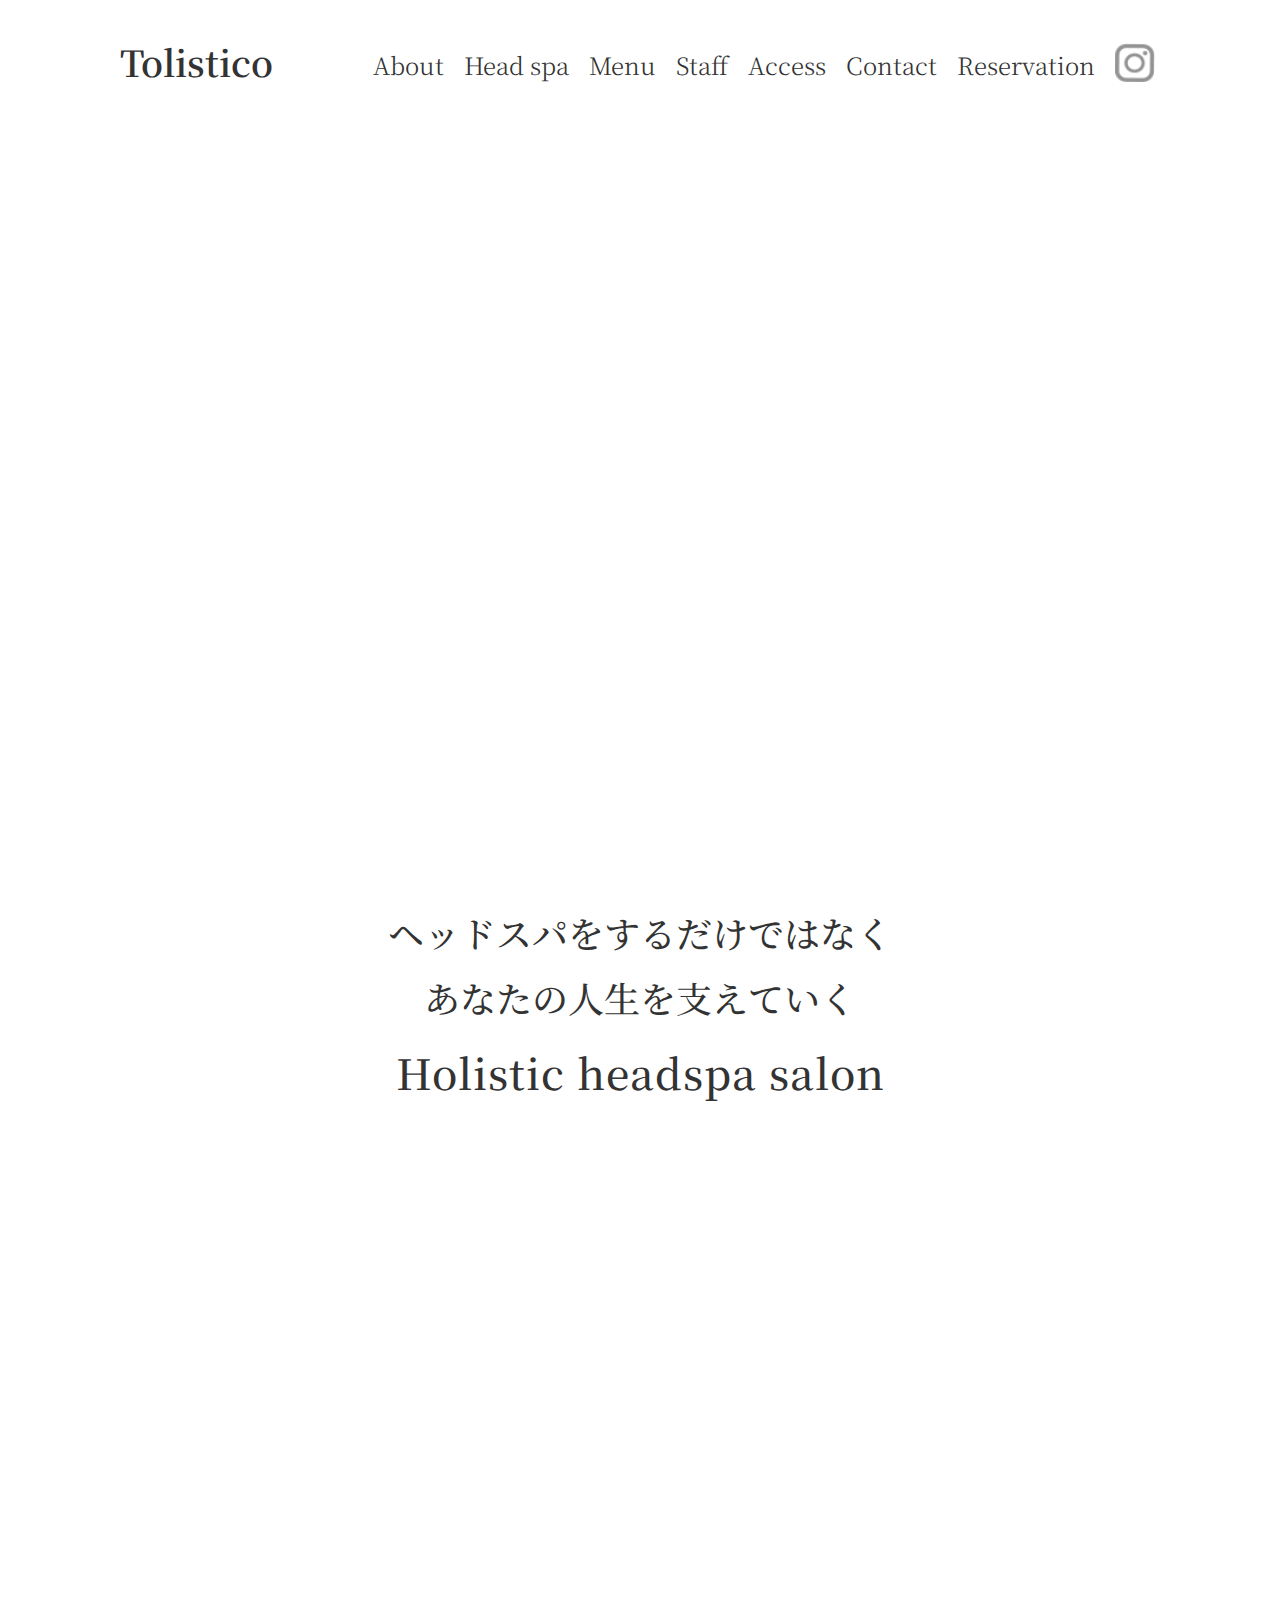
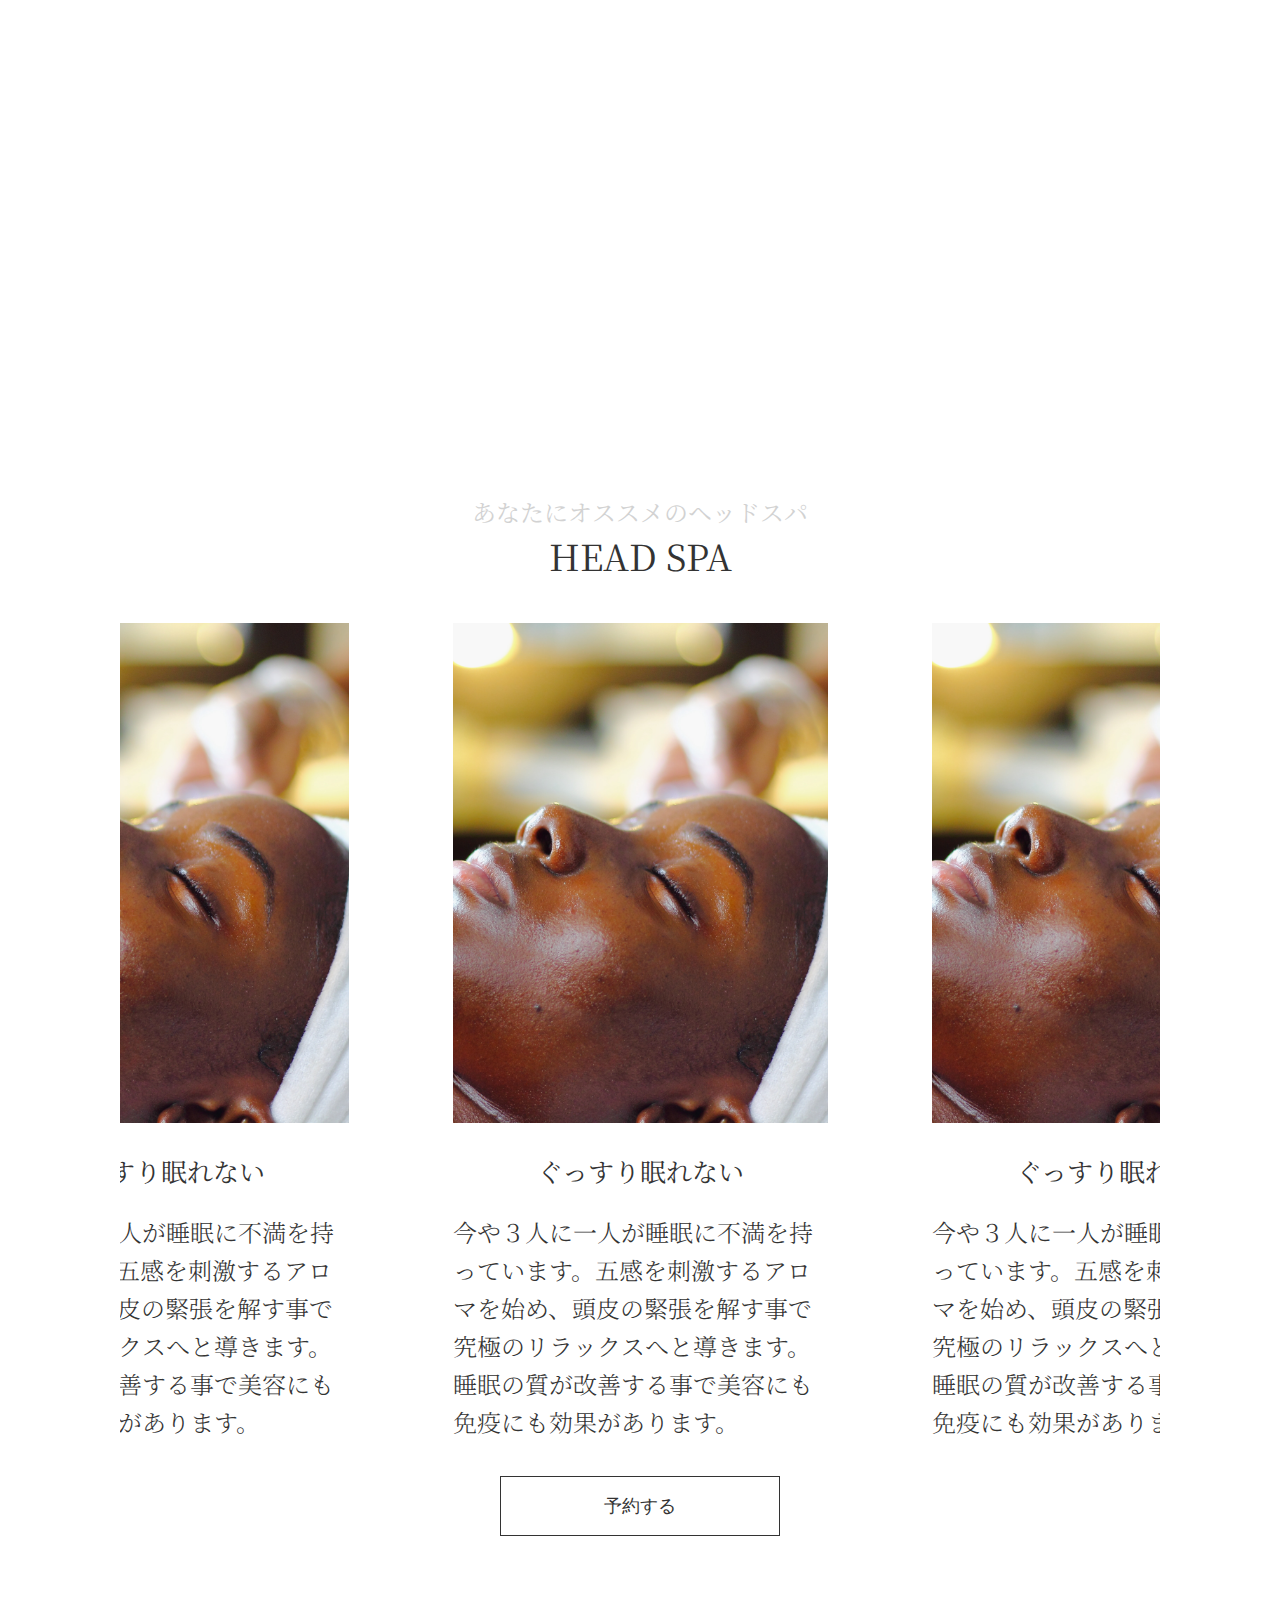
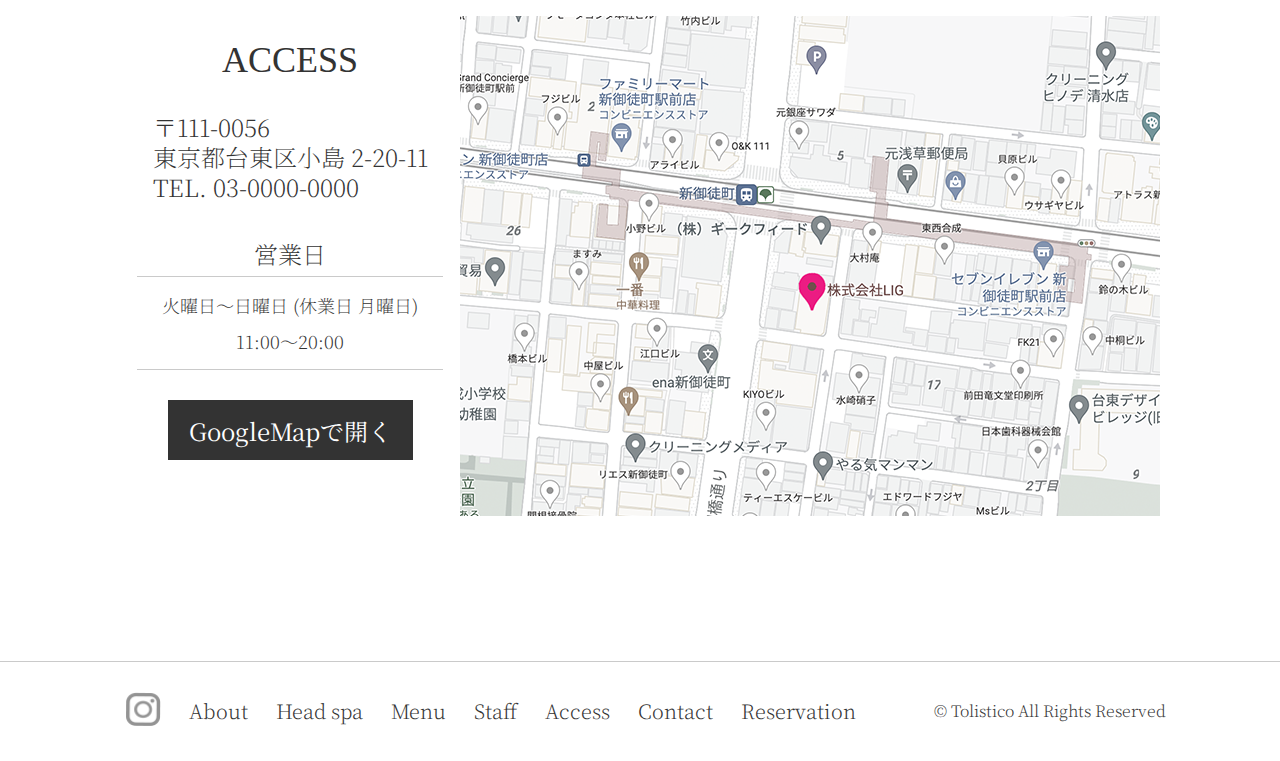
<file: index.html>
<!DOCTYPE html>
<html lang="ja">
<head>
  <meta charset="UTF-8">
  <meta http-equiv="X-UA-Compatible" content="IE=edge">
  <meta name="viewport" content="width=device-width, initial-scale=1.0">
  <title>Tolistico</title>
  <link rel="preconnect" href="https://fonts.googleapis.com">
  <link rel="preconnect" href="https://fonts.gstatic.com" crossorigin>
  <link href="https://fonts.googleapis.com/css2?family=Noto+Serif+JP:wght@200;300;400;500;600;700&display=swap" rel="stylesheet">
  <link rel="stylesheet" href="css/reset.css">
  <link rel="stylesheet" href="css/common.css">
  <link rel="stylesheet" href="css/top.css">
</head>
<body>
  <header>
    <div class="header-container">
      <nav>
        <div class="header__humberger" id="humberger"> 
          <span></span>
          <span></span>
          <span></span>
        </div>
      </nav>
      <a  class="header-logo" href="#">
        <h1>Tolistico</h1>
      </a>
      <nav class="header-pc__menu">
        <ul>
          <li><a href="about.html">About</a></li>
          <li><a href="#headspa">Head spa</a></li>
          <li><a href="menu.html">Menu</a></li>
          <li><a href="staff.html">Staff</a></li>
          <li><a href="#access">Access</a></li>
          <li><a href="contact.html">Contact</a></li>
          <li><a href="">Reservation</a></li>
        </ul>
      </nav>
      <div class="header__insta-icon"> 
        <a href=""><img src="img/instgram-icon.png" alt="インスタグラムのアイコン"></a>
      </div>
    </div><!-- header-container -->
  </header>
  <div class="humberger-menu">
    <div class="humberger-menu__orverray">
      <nav class="humberger-menu__navi">
        <ul>
          <li><a href="about.html">About</a></li>
          <li><a href="#headspa">Head spa</a></li>
          <li><a href="menu.html">Menu</a></li>
          <li><a href="staff.html">Staff</a></li>
          <li><a href="#access">Access</a></li>
          <li><a href="contact.html">Contact</a></li>
          <li><a href="">Reservation</a></li>
        </ul>
      </nav>
    </div>
  </div>
  <main>
    <section class="section-top">
      <div class="section-top__image-box">
        <img src="img/akamee1.JPG" class="section-top__image" alt="トリスティコのイメージ画像">
        <img class="section-top__image" src="img/akamee2.jpeg" alt="トリスティコのイメージ画像">
        <img class="section-top__image" src="img/akamee3.JPG" alt="トリスティコのイメージ画像">
        <img class="section-top__image" src="img/top4.png" alt="トリスティコのイメージ画像">
        <img class="section-top__image" src="img/top5.png" alt="トリスティコのイメージ画像">
      </div>
      <h2>ヘッドスパをするだけではなく<span class="section-top__break"></span>あなたの人生を支えていく</h2>
      <h2>Holistic headspa salon</h2>
    </section>
    <!-- ここからナビ -->
    <nav class="navigation">
      <div class="navigation__arrow-block">
        <a class="arrow-btn" href="about.html">
          <span class="arrow-name">About</span>
          <span class="btn-arrow1 move"></span>
        </a>
        <p class="arrow-p">click</p>
      </div>
      <div class="navigation__arrow-block-left">
        <a class="arrow-btn-left" href="menu.html">
          <span class="arrow-name">Menu</span>
          <span class="btn-arrow2 move"></span>
        </a>
      </div>
      <div class="navigation__arrow-block">
        <a class="arrow-btn" href="staff.html">
          <span class="arrow-name">Staff</span>
          <span class="btn-arrow3 move"></span>
        </a>
      </div>
      <div class="navigation__arrow-block-left">
        <a class="arrow-btn-left" href="contact.html">
          <span class="arrow-name">Contact</span>
          <span class="btn-arrow4 move"></span>
        </a>
      </div>
      <div class="reservation">
        <a class="arrow-btn" href="">
          <span class="arrow-name">Reservation</span>
          <span class="btn-arrow5 move"></span>
        </a>
      </div>
    </nav><!-- ここまでナビ -->
    <section class="section-headspa" id="headspa">
      <p class="section-headspa__sub-title">あなたにオススメの<span class="section-headspa__break"></span>ヘッドスパ</p>
      <h2>HEAD SPA</h2>
      <div class="section-headspa__container">
        <div class="section-headspa__contents-wrapper" id="margin">
          <img src="img/headspa1.jpg" alt="ヘッドスパイメージ">
          <h3>ぐっすり眠れない</h3>
          <p>今や３人に一人が睡眠に不満を持っています。五感を刺激するアロマを始め、頭皮の緊張を解す事で究極のリラックスへと導きます。睡眠の質が改善する事で美容にも免疫にも効果があります。</p>
        </div>
        <div class="section-headspa__contents-wrapper">
          <img src="img/headspa1.jpg" alt="">
          <h3>ぐっすり眠れない</h3>
          <p>今や３人に一人が睡眠に不満を持っています。五感を刺激するアロマを始め、頭皮の緊張を解す事で究極のリラックスへと導きます。睡眠の質が改善する事で美容にも免疫にも効果があります。</p>
        </div>
        <div class="section-headspa__contents-wrapper">
          <img src="img/headspa1.jpg" alt="">
          <h3>ぐっすり眠れない</h3>
          <p>今や３人に一人が睡眠に不満を持っています。五感を刺激するアロマを始め、頭皮の緊張を解す事で究極のリラックスへと導きます。睡眠の質が改善する事で美容にも免疫にも効果があります。</p>
        </div>
      </div><!-- head-spa__container -->
      <button>予約する</button>
    </section><!-- head-spa__container -->
    <section class="section-access" id="access">
      <div class="section-access__column">
        <div class="section-access__container">
          <h2>ACCESS</h2>
          <address>
            〒111-0056<br>
            東京都台東区小島 2-20-11<br>
            TEL. 03-0000-0000
          </address>
        </div>
        <div class="section-access__image-box sp">
          <img src="img/access.png" alt="Tolisticoの地図">
        </div>
        <div class="section-access__container">
          <div class="section-access__container-day">
            <h3>営業日</h3>
            <p>火曜日〜日曜日<span class="section-access__break"> </span>(休業日 月曜日)</p>
            <p>11:00〜20:00</p>
          </div>
          <button>GoogleMapで開く</button>
        </div>
      </div>
      <div class="section-access__image-box pc">
        <img src="img/access.png" alt="Tolisticoの地図">
      </div>
    </section><!-- access -->
  </main>
  <footer>
    <div class="section-footer__container">
      <div class="footer-image-box">
        <a href="">
          <img src="img/instgram-icon.png" alt="インスタグラムのアイコン">
        </a>
      </div>
      <nav>
        <ul>
          <li><a href="about.html">About</a></li>
          <li><a href="#headspa">Head spa</a></li>
          <li><a href="menu.html">Menu</a></li>
          <li><a href="staff.html">Staff</a></li>
          <li><a href="#access">Access</a></li>
          <li><a href="contact.html">Contact</a></li>
          <li><a href="">Reservation</a></li>
        </ul>
      </nav>
      <small>©︎ Tolistico All Rights Reserved</small>
    </div>
  </footer>
  <script src="js/common.js"></script>
  <script src="js/top.js"></script>
  <script src="js/headspa.js"></script>
</body>
</html>
</file>
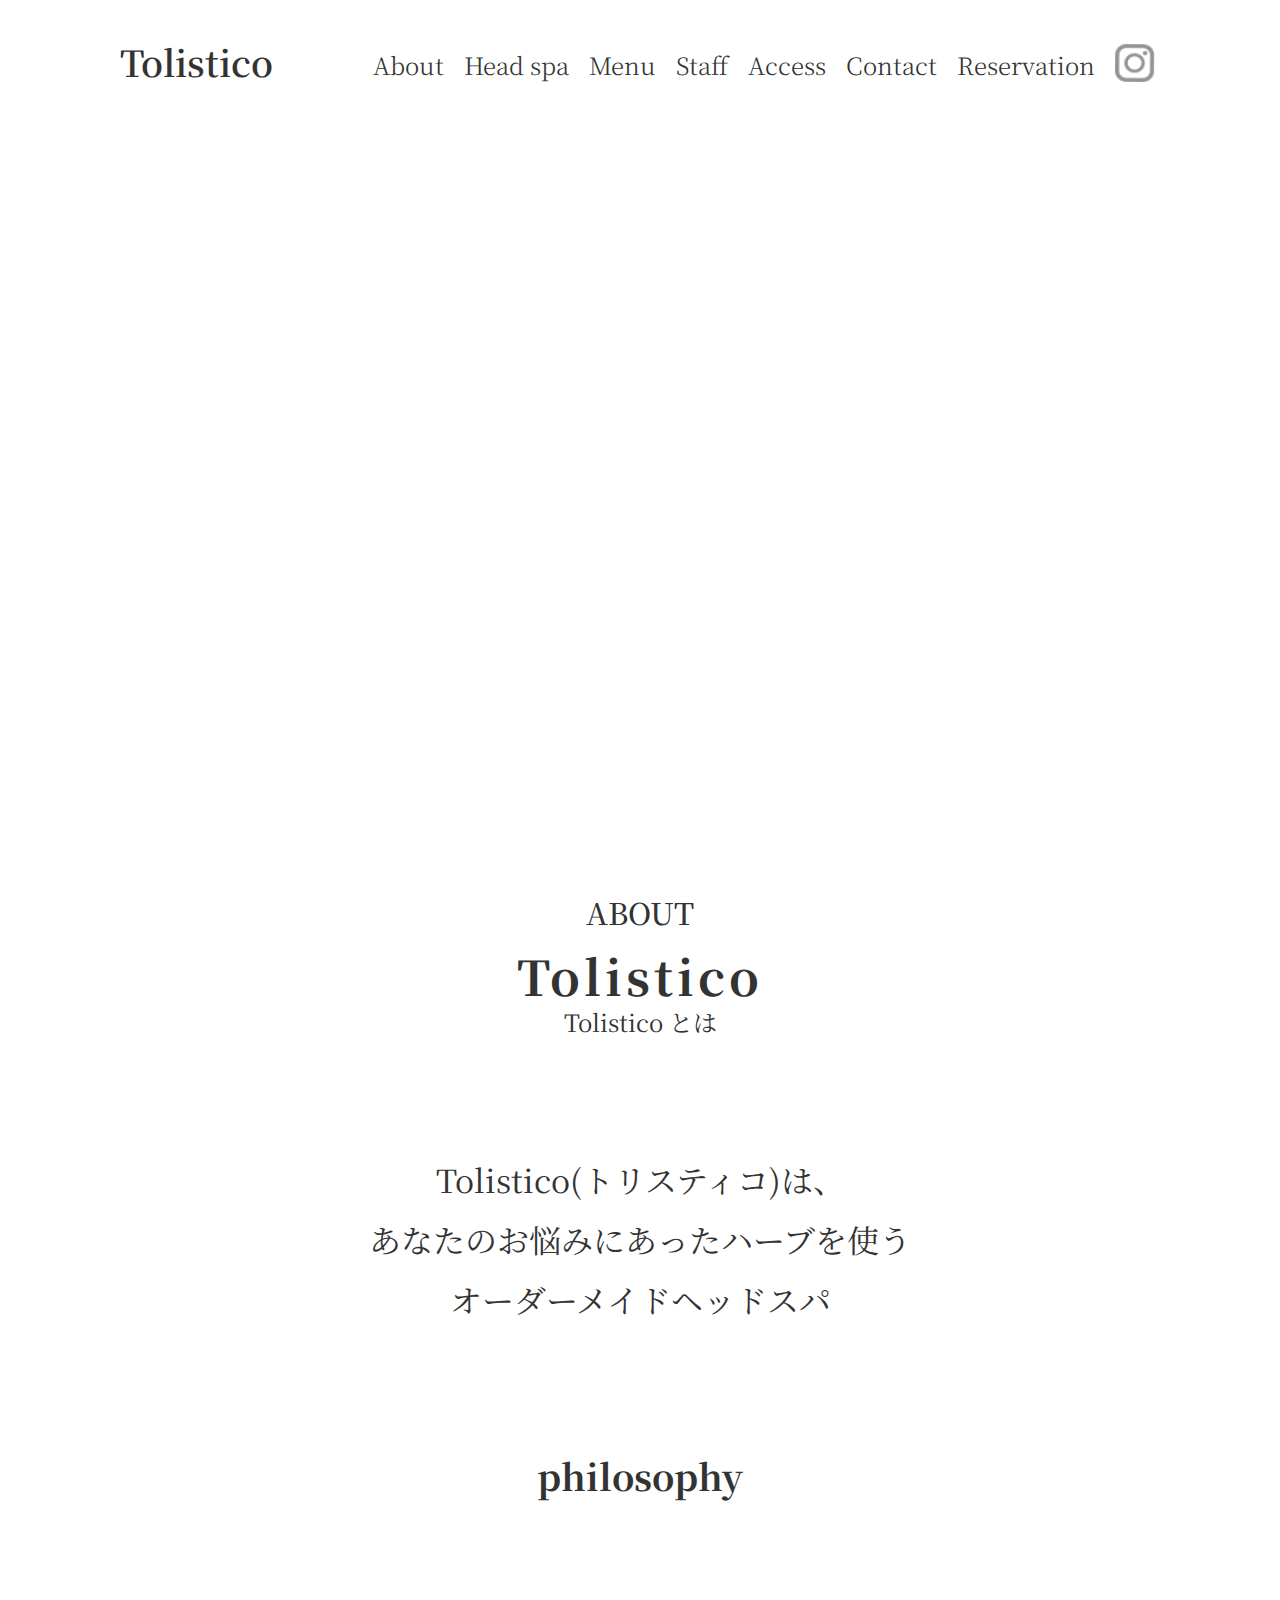
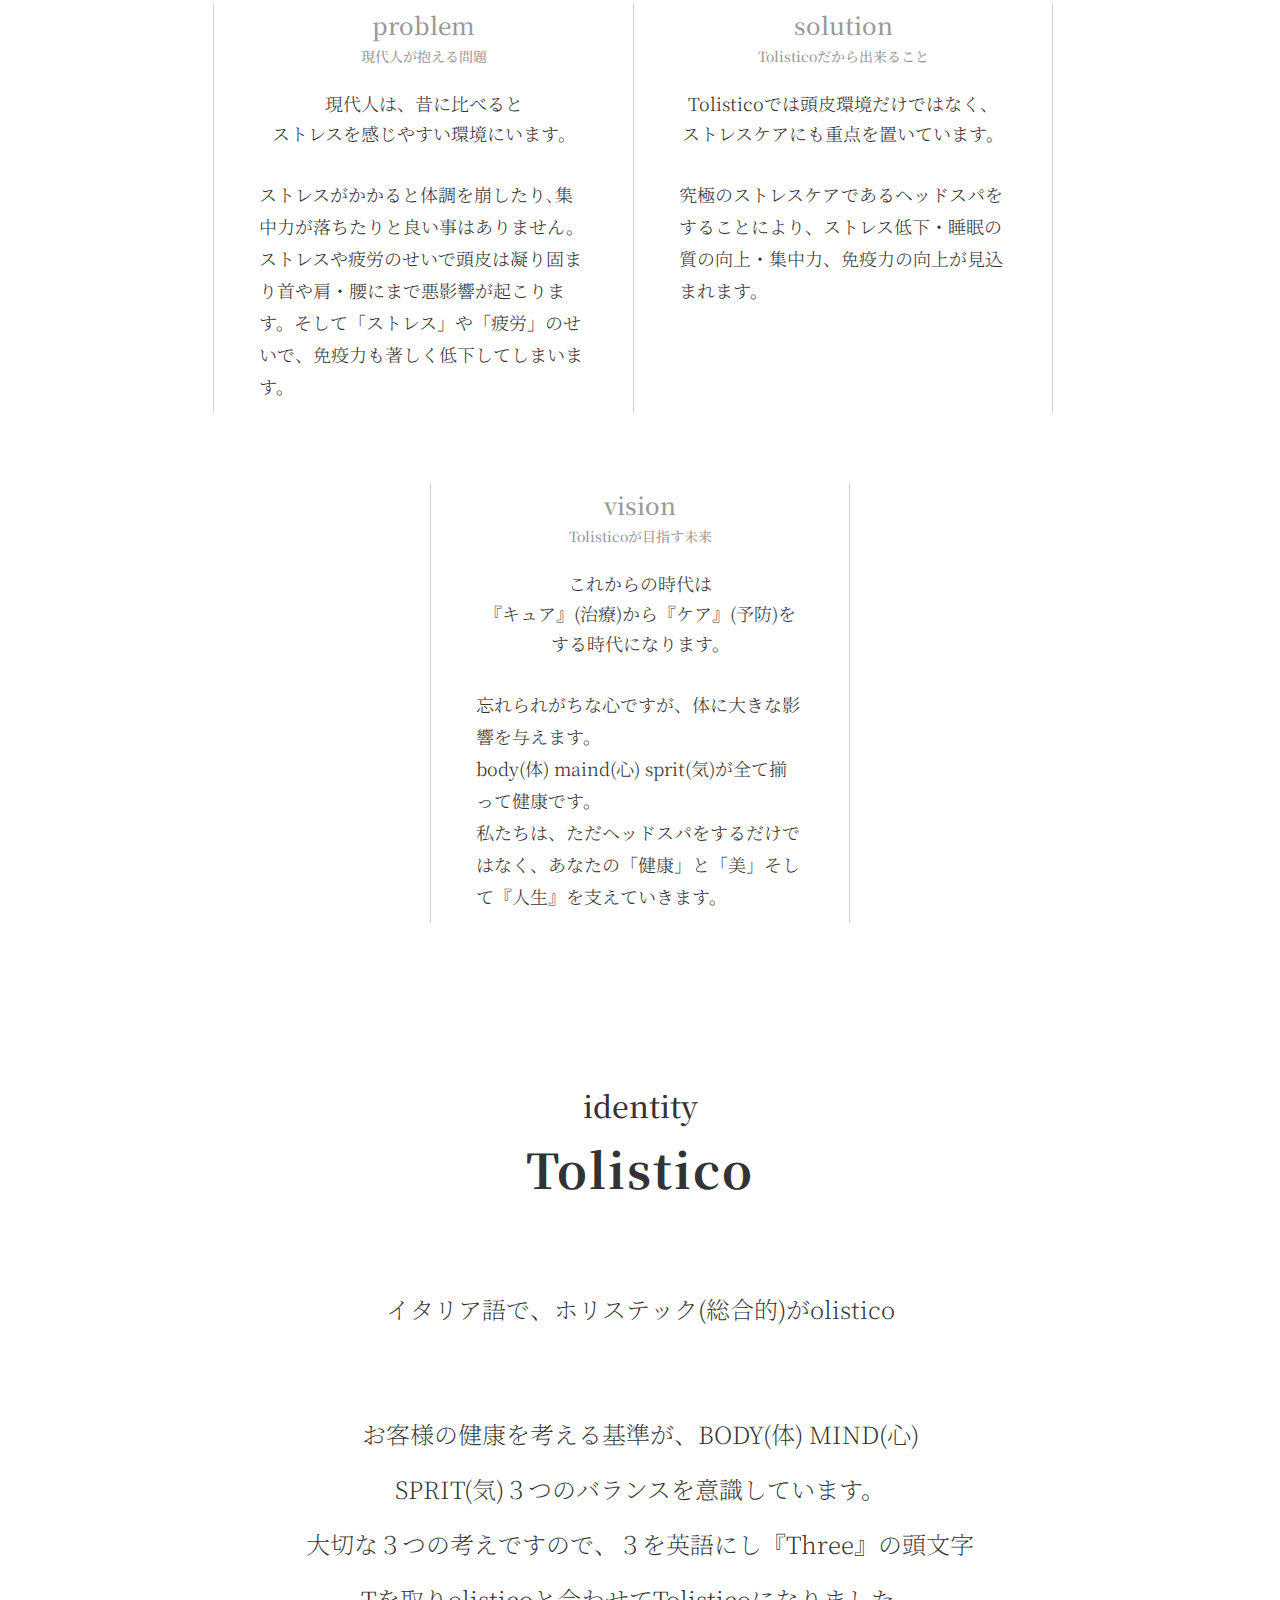
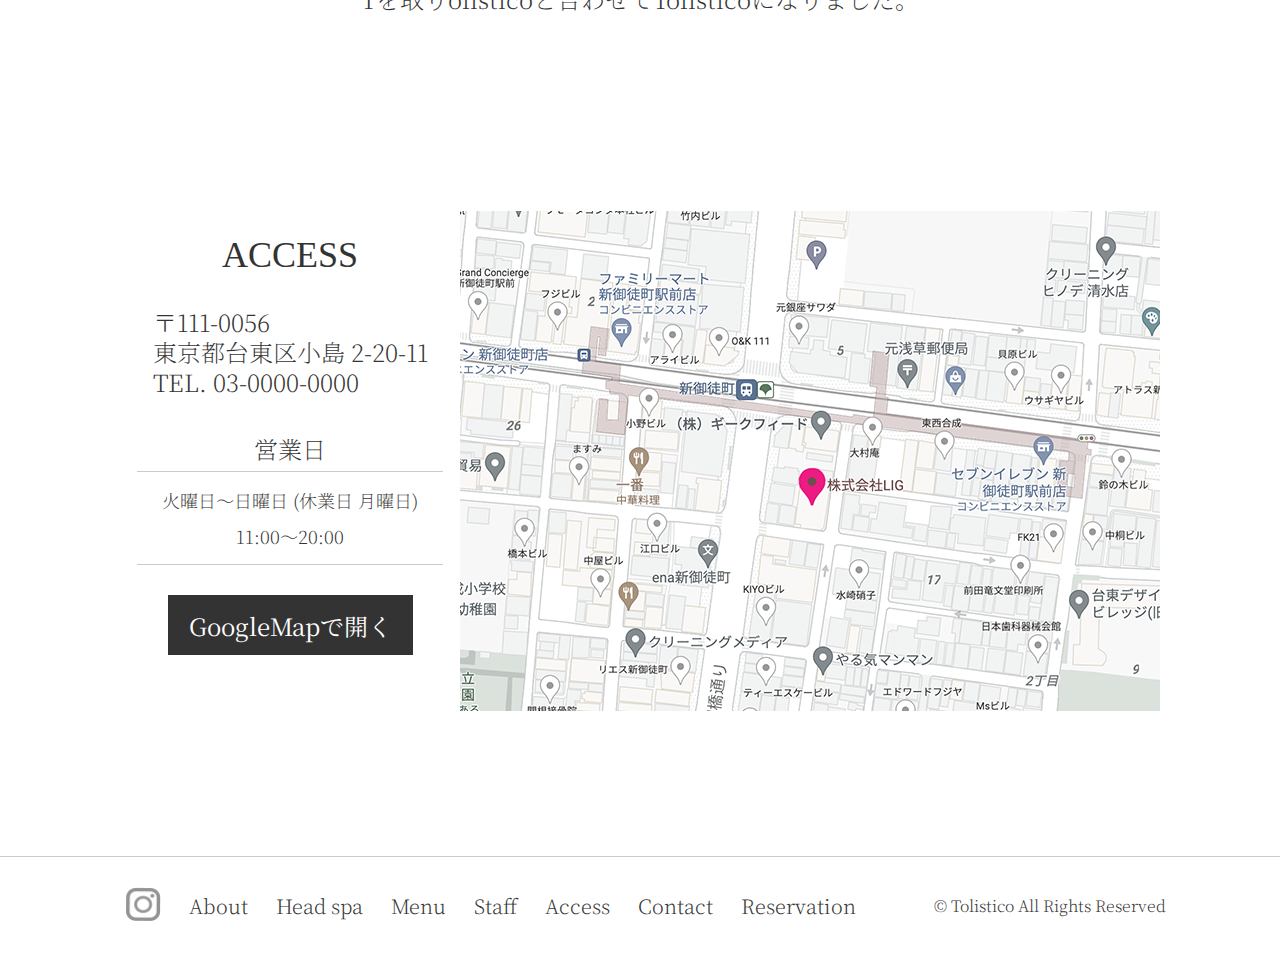
<file: about.html>
<!DOCTYPE html>
<html lang="ja">
<head>
  <meta charset="UTF-8">
  <meta http-equiv="X-UA-Compatible" content="IE=edge">
  <meta name="viewport" content="width=device-width, initial-scale=1.0">
  <title>Tolistico</title>
  <link rel="preconnect" href="https://fonts.googleapis.com">
  <link rel="preconnect" href="https://fonts.gstatic.com" crossorigin>
  <link href="https://fonts.googleapis.com/css2?family=Noto+Serif+JP:wght@200;300;400;500;600;700&display=swap" rel="stylesheet">
  <link rel="stylesheet" href="css/reset.css">
  <link rel="stylesheet" href="css/common.css">
  <link rel="stylesheet" href="css/about.css">
</head>
<body>
  <header>
    <div class="header-container">
      <nav>
        <div class="header__humberger" id="humberger"> 
          <span></span>
          <span></span>
          <span></span>
        </div>
      </nav>
      <a  class="header-logo" href="index.html">
        <h1>Tolistico</h1>
      </a>
      <nav class="header-pc__menu">
        <ul>
          <li><a href="about.html">About</a></li>
          <li><a href="index.html#headspa">Head spa</a></li>
          <li><a href="menu.html">Menu</a></li>
          <li><a href="staff.html">Staff</a></li>
          <li><a href="#access">Access</a></li>
          <li><a href="contact.html">Contact</a></li>
          <li><a href="">Reservation</a></li>
        </ul>
      </nav>
      <div class="header__insta-icon"> 
        <a href=""><img src="img/instgram-icon.png" alt="インスタグラムのアイコン"></a>
      </div>
    </div><!-- header-container -->
  </header>
  <div class="humberger-menu">
    <div class="humberger-menu__orverray">
      <nav class="humberger-menu__navi">
        <ul>
          <li><a href="about.html">About</a></li>
          <li><a href="index.html#headspa">Head spa</a></li>
          <li><a href="menu.html">Menu</a></li>
          <li><a href="staff.html">Staff</a></li>
          <li><a href="#access">Access</a></li>
          <li><a href="contact.html">Contact</a></li>
          <li><a href="">Reservation</a></li>
        </ul>
      </nav>
    </div>
  </div>
  <main>
    <section class="section-top">
      <div class="section-top__image-box">
        <img class="section-top__image" src="img/akamee3.JPG" alt="トリスティコのイメージ画像">
        <img class="section-top__image" src="img/top4.png" alt="トリスティコのイメージ画像">
        <img class="section-top__image" src="img/top5.png" alt="トリスティコのイメージ画像">
        <img src="img/akamee1.JPG" class="section-top__image" alt="トリスティコのイメージ画像">
        <img class="section-top__image" src="img/akamee2.jpeg" alt="トリスティコのイメージ画像">
      </div>
      <h3>ABOUT</h3>
      <h2>Tolistico</h2>
      <p>Tolistico とは</p>
      <p>Tolistico(トリスティコ)は、<span class="section-top__break"></span>あなたのお悩みにあったハーブを使う<span class="section-top__break"></span>オーダーメイドヘッドスパ</p>
    </section>
    <section class="section-philosophy">
      <h2>philosophy</h2>
      <div class="section-philosophy__container">
        <div class="section-philosophy__problem">
          <h3>problem</h3>
          <p class="section-philosophy__sub-title">現代人が抱える問題</p>
          <p class="section-philosophy__caption">現代人は、昔に比べると<span class="section-philosophy__break"></span>ストレスを感じやすい環境にいます。</p>
          <p class="section-philosophy__sentence">ストレスがかかると体調を崩したり､集 中力が落ちたりと良い事はありません。 ストレスや疲労のせいで頭皮は凝り固まり首や肩・腰にまで悪影響が起こります。そして「ストレス」や「疲労」のせいで、免疫力も著しく低下してしまいます。</p>
        </div>
        <div class="section-philosohy__solution">
          <h3>solution</h3>
          <p class="section-philosophy__sub-title">Tolisticoだから出来ること</p>
          <p class="section-philosophy__caption">Tolisticoでは頭皮環境だけではなく、<span class="section-top__break"></span>ストレスケアにも重点を置いています。</p>
          <p class="section-philosophy__sentence">究極のストレスケアであるヘッドスパを することにより、ストレス低下・睡眠の 質の向上・集中力、免疫力の向上が見込まれます。 </p>
        </div>
      </div>
      <div class="section-philosohy__vision">
        <h3>vision</h3>
        <p class="section-philosophy__sub-title">Tolisticoが目指す未来</p>
        <p class="section-philosophy__caption">これからの時代は<span class="section-top__break"></span>『キュア』(治療)から『ケア』(予防)をする時代になります。</p>
        <p class="section-philosophy__sentence-vision">忘れられがちな心ですが、体に大きな影 響を与えます。</p>
        <p class="section-philosophy__sentence-vision">body(体) maind(心) sprit(気)が全て揃って健康です。</p>
        <p class="section-philosophy__sentence-vision">私たちは、ただヘッドスパをするだけではなく、あなたの「健康」と「美」そして『人生』を支えていきます。</p>
      </div>
    </section><!-- philosophyここまで -->
    <section class="section-identity">
      <h3>identity</h3>
      <h2>Tolistico</h2>
      <p class="section-identity__first-p">イタリア語で、ホリステック(総合的)がolistico</p>
      <p>お客様の健康を考える基準が、BODY(体) MIND(心) SPRIT(気)３つのバランスを意識しています。</p>
      <p>大切な３つの考えですので、３を英語にし『Three』の頭文字Tを取りolisticoと合わせてTolisticoになりました。</p>
    </section><!-- identity　ここまで -->
    <!-- ここからアクセス -->
    <section class="section-access" id="access">
      <div class="section-access__column">
        <div class="section-access__container">
          <h2>ACCESS</h2>
          <address>
            〒111-0056<br>
            東京都台東区小島 2-20-11<br>
            TEL. 03-0000-0000
          </address>
        </div>
        <div class="section-access__image-box sp">
          <img src="img/access.png" alt="Tolisticoの地図">
        </div>
        <div class="section-access__container">
          <div class="section-access__container-day">
            <h3>営業日</h3>
            <p>火曜日〜日曜日<span class="section-access__break"> </span>(休業日 月曜日)</p>
            <p>11:00〜20:00</p>
          </div>
          <button>GoogleMapで開く</button>
        </div>
      </div>
      <div class="section-access__image-box pc">
        <img src="img/access.png" alt="Tolisticoの地図">
      </div>
    </section><!-- access -->
  </main>
  <footer>
    <div class="section-footer__container">
      <div class="footer-image-box">
        <a href="">
          <img src="img/instgram-icon.png" alt="インスタグラムのアイコン">
        </a>
      </div>
      <nav>
        <ul>
          <li><a href="about.html">About</a></li>
          <li><a href="index.html#headspa">Head spa</a></li>
          <li><a href="menu.html">Menu</a></li>
          <li><a href="staff.html">Staff</a></li>
          <li><a href="#access">Access</a></li>
          <li><a href="contact.html">Contact</a></li>
          <li><a href="">Reservation</a></li>
        </ul>
      </nav>
      <small>©︎ Tolistico All Rights Reserved</small>
    </div>
  </footer>
  <script src="js/common.js"></script>
</body>
</html>
</file>
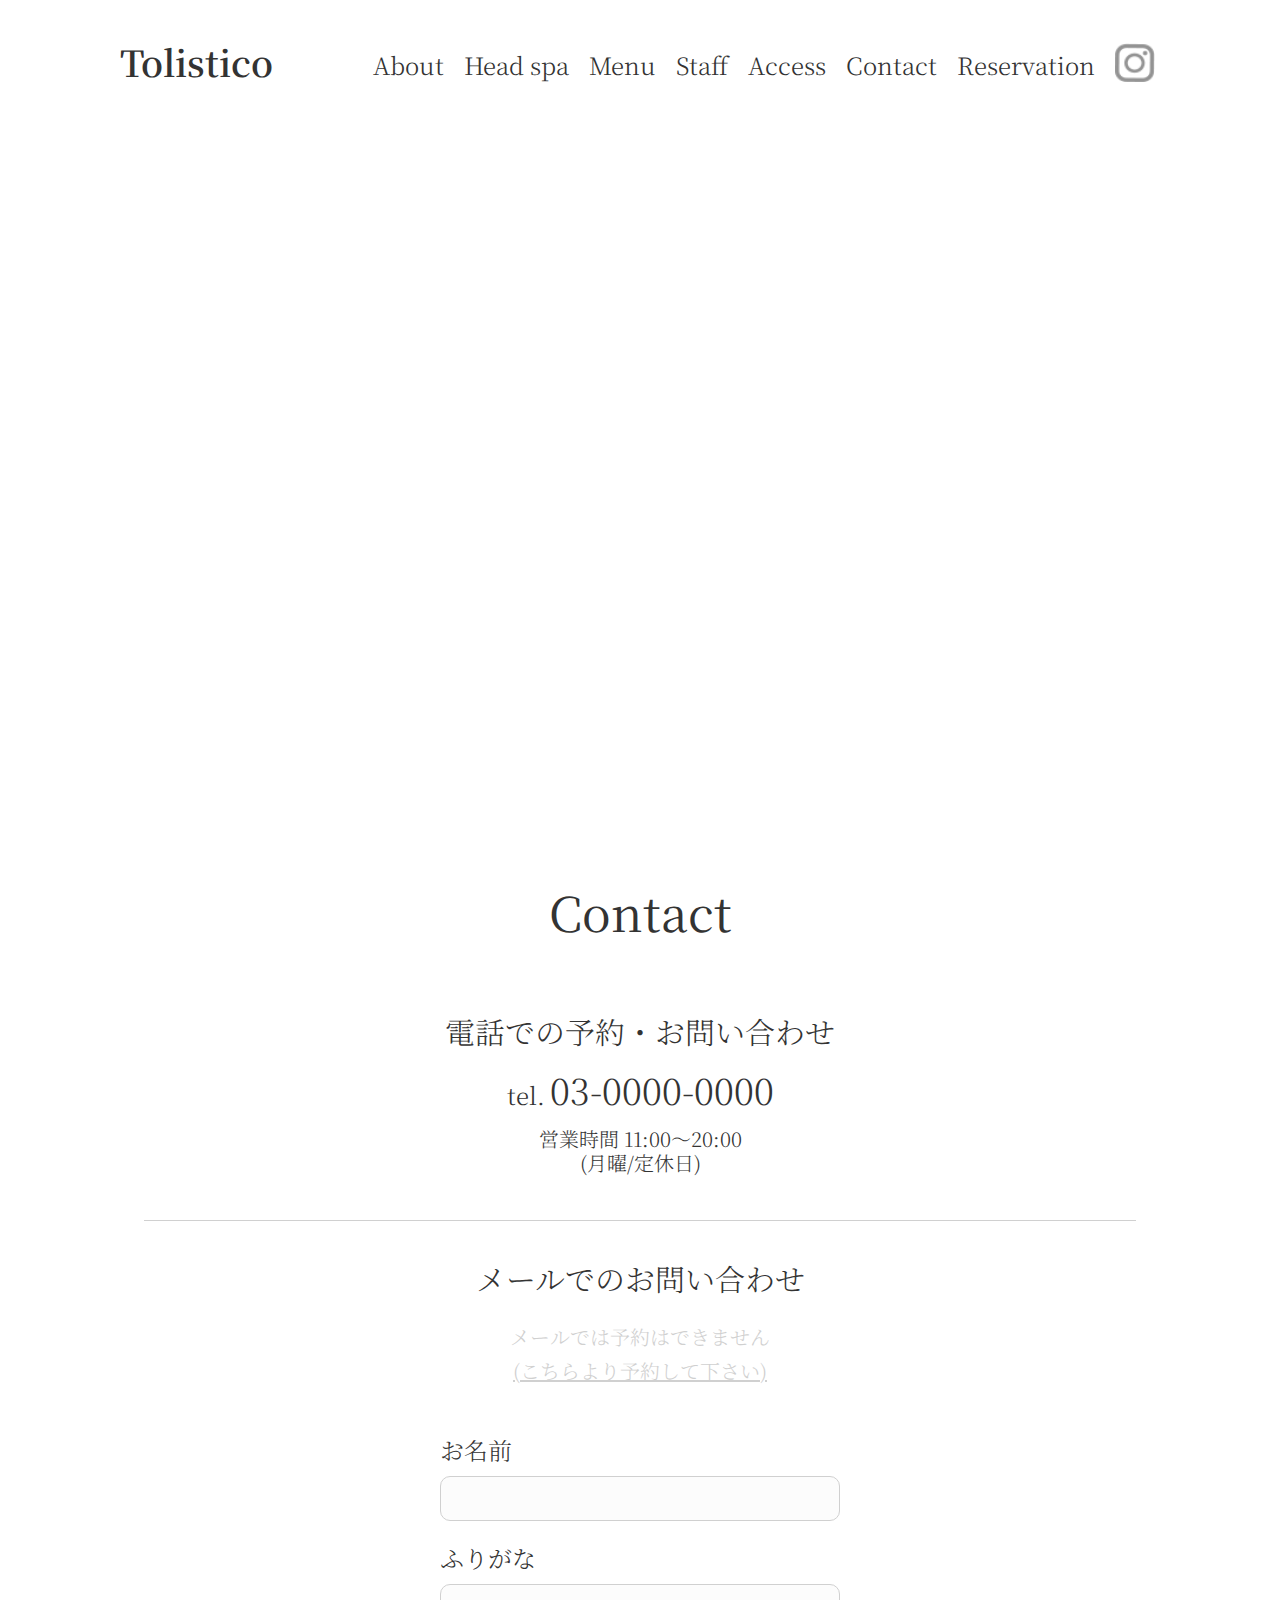
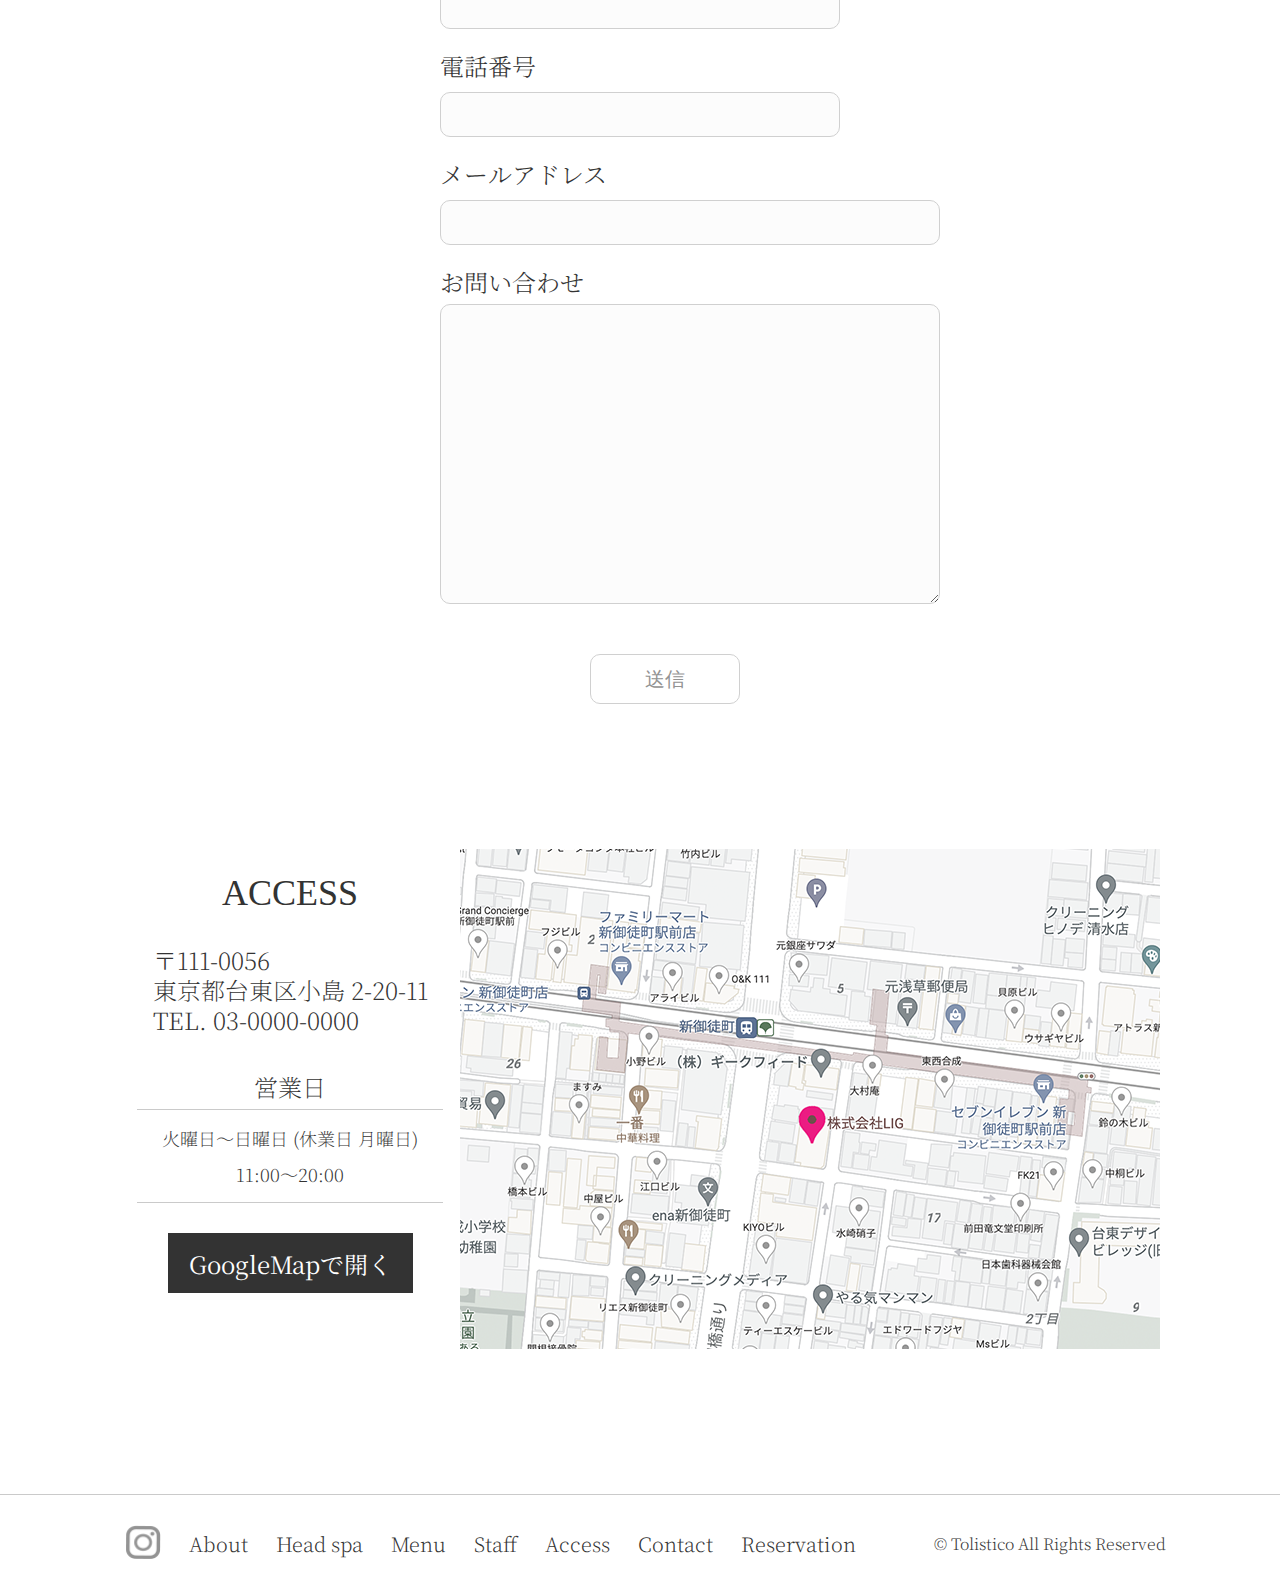
<file: contact.html>
<!DOCTYPE html>
<html lang="ja">
<head>
  <meta charset="UTF-8">
  <meta http-equiv="X-UA-Compatible" content="IE=edge">
  <meta name="viewport" content="width=device-width, initial-scale=1.0">
  <title>Tolistico</title>
  <link rel="preconnect" href="https://fonts.googleapis.com">
  <link rel="preconnect" href="https://fonts.gstatic.com" crossorigin>
  <link href="https://fonts.googleapis.com/css2?family=Noto+Serif+JP:wght@200;300;400;500;600;700&display=swap" rel="stylesheet">
  <link rel="stylesheet" href="css/reset.css">
  <link rel="stylesheet" href="css/common.css">
  <link rel="stylesheet" href="css/contact.css">
</head>
<body>
  <header>
    <div class="header-container">
      <nav>
        <div class="header__humberger" id="humberger"> 
          <span></span>
          <span></span>
          <span></span>
        </div>
      </nav>
      <a  class="header-logo" href="index.html">
        <h1>Tolistico</h1>
      </a>
      <nav class="header-pc__menu">
        <ul>
          <li><a href="about.html">About</a></li>
          <li><a href="#headspa">Head spa</a></li>
          <li><a href="menu.html">Menu</a></li>
          <li><a href="staff.html">Staff</a></li>
          <li><a href="#access">Access</a></li>
          <li><a href="contact.html">Contact</a></li>
          <li><a href="">Reservation</a></li>
        </ul>
      </nav>
      <div class="header__insta-icon"> 
        <a href=""><img src="img/instgram-icon.png" alt="インスタグラムのアイコン"></a>
      </div>
    </div><!-- header-container -->
  </header>
  <div class="humberger-menu">
    <div class="humberger-menu__orverray">
      <nav class="humberger-menu__navi">
        <ul>
          <li><a href="about.html">About</a></li>
          <li><a href="#headspa">Head spa</a></li>
          <li><a href="menu.html">Menu</a></li>
          <li><a href="staff.html">Staff</a></li>
          <li><a href="#access">Access</a></li>
          <li><a href="contact.html">Contact</a></li>
          <li><a href="">Reservation</a></li>
        </ul>
      </nav>
    </div>
  </div>
  <main>
    <section class="section-top">
      <div class="section-top__image-box">
        <img class="section-top__image" src="img/top4.png" alt="トリスティコのイメージ画像">
        <img class="section-top__image" src="img/top5.png" alt="トリスティコのイメージ画像">
        <img src="img/akamee1.JPG" class="section-top__image" alt="トリスティコのイメージ画像">
        <img class="section-top__image" src="img/akamee2.jpeg" alt="トリスティコのイメージ画像">
        <img class="section-top__image" src="img/akamee3.JPG" alt="トリスティコのイメージ画像">
      </div>
    </section>
    <section class="section-contact">
      <h2>Contact</h2>
      <h3>電話での予約・お問い合わせ</h3>
      <address><span>tel.</span>03-0000-0000</address>
      <p>営業時間 11:00〜20:00</p>
      <p class="section-contact__border">(月曜/定休日)</p>
      <div class="section-contact__form">
        <div class="section-contact__form-wrap">
          <h3>メールでのお問い合わせ</h3>
          <p>メールでは予約はできません</p>
          <p><a href="">こちらより予約して下さい</a></p>
        </div>
        <form action="">
          <label>お名前<input type="text"></label>
          <label>ふりがな<input type="text"></label>
          <label>電話番号<input type="tel"></label>
          <label>メールアドレス<input class="section-contact__form-email" type="email"></label>
          <label>お問い合わせ
            <textarea name="" id="" cols="30" rows="10"></textarea>
          </label>
          <button>送信</button>
        </form>
      </div>
    </section>
    <section class="section-access" id="access">
      <div class="section-access__column">
        <div class="section-access__container">
          <h2>ACCESS</h2>
          <address>
            〒111-0056<br>
            東京都台東区小島 2-20-11<br>
            TEL. 03-0000-0000
          </address>
        </div>
        <div class="section-access__image-box sp">
          <img src="img/access.png" alt="Tolisticoの地図">
        </div>
        <div class="section-access__container">
          <div class="section-access__container-day">
            <h3>営業日</h3>
            <p>火曜日〜日曜日<span class="section-access__break"> </span>(休業日 月曜日)</p>
            <p>11:00〜20:00</p>
          </div>
          <button>GoogleMapで開く</button>
        </div>
      </div>
      <div class="section-access__image-box pc">
        <img src="img/access.png" alt="Tolisticoの地図">
      </div>
    </section><!-- access -->
  </main>
  <footer>
    <div class="section-footer__container">
      <div class="footer-image-box">
        <a href="">
          <img src="img/instgram-icon.png" alt="インスタグラムのアイコン">
        </a>
      </div>
      <nav>
        <ul>
          <li><a href="about.html">About</a></li>
          <li><a href="#headspa">Head spa</a></li>
          <li><a href="menu.html">Menu</a></li>
          <li><a href="staff.html">Staff</a></li>
          <li><a href="#access">Access</a></li>
          <li><a href="contact.html">Contact</a></li>
          <li><a href="">Reservation</a></li>
        </ul>
      </nav>
      <small>©︎ Tolistico All Rights Reserved</small>
    </div>
  </footer>
  <script src="js/common.js"></script>
</body>
</html>
</file>
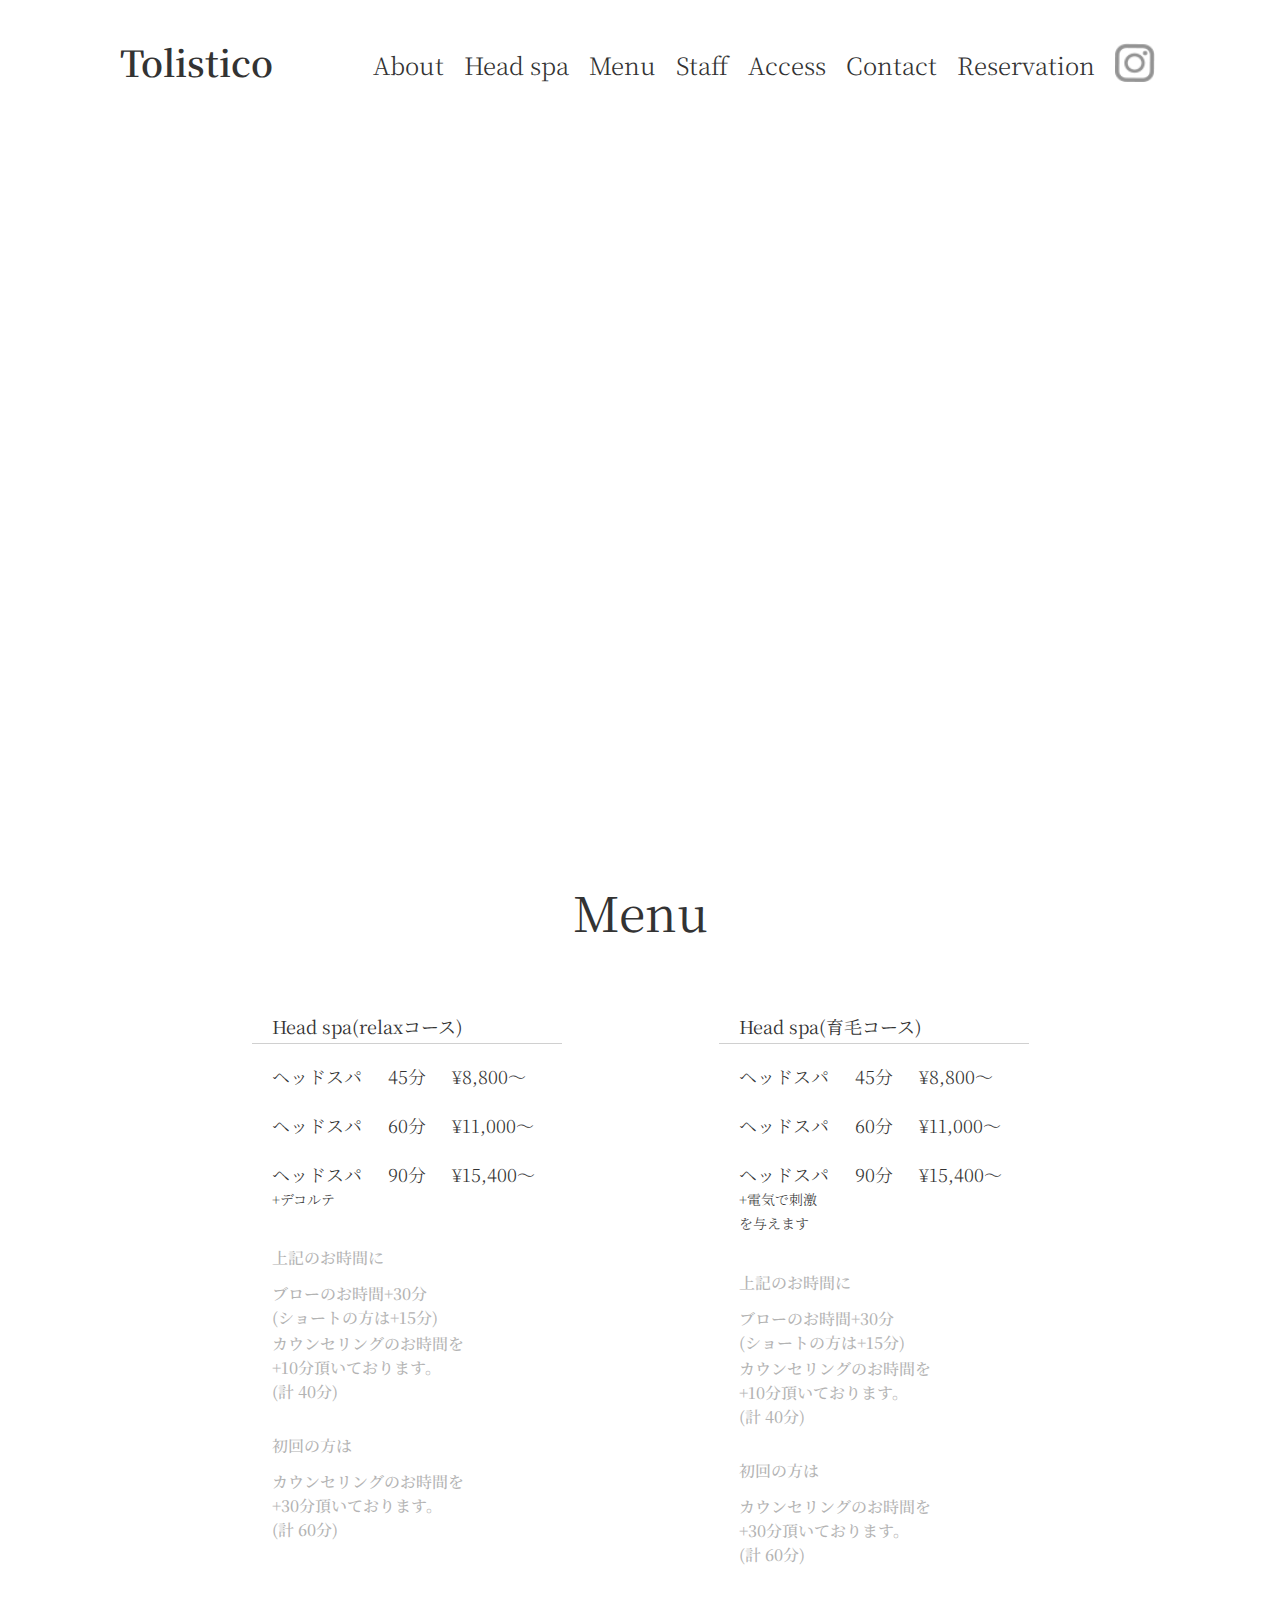
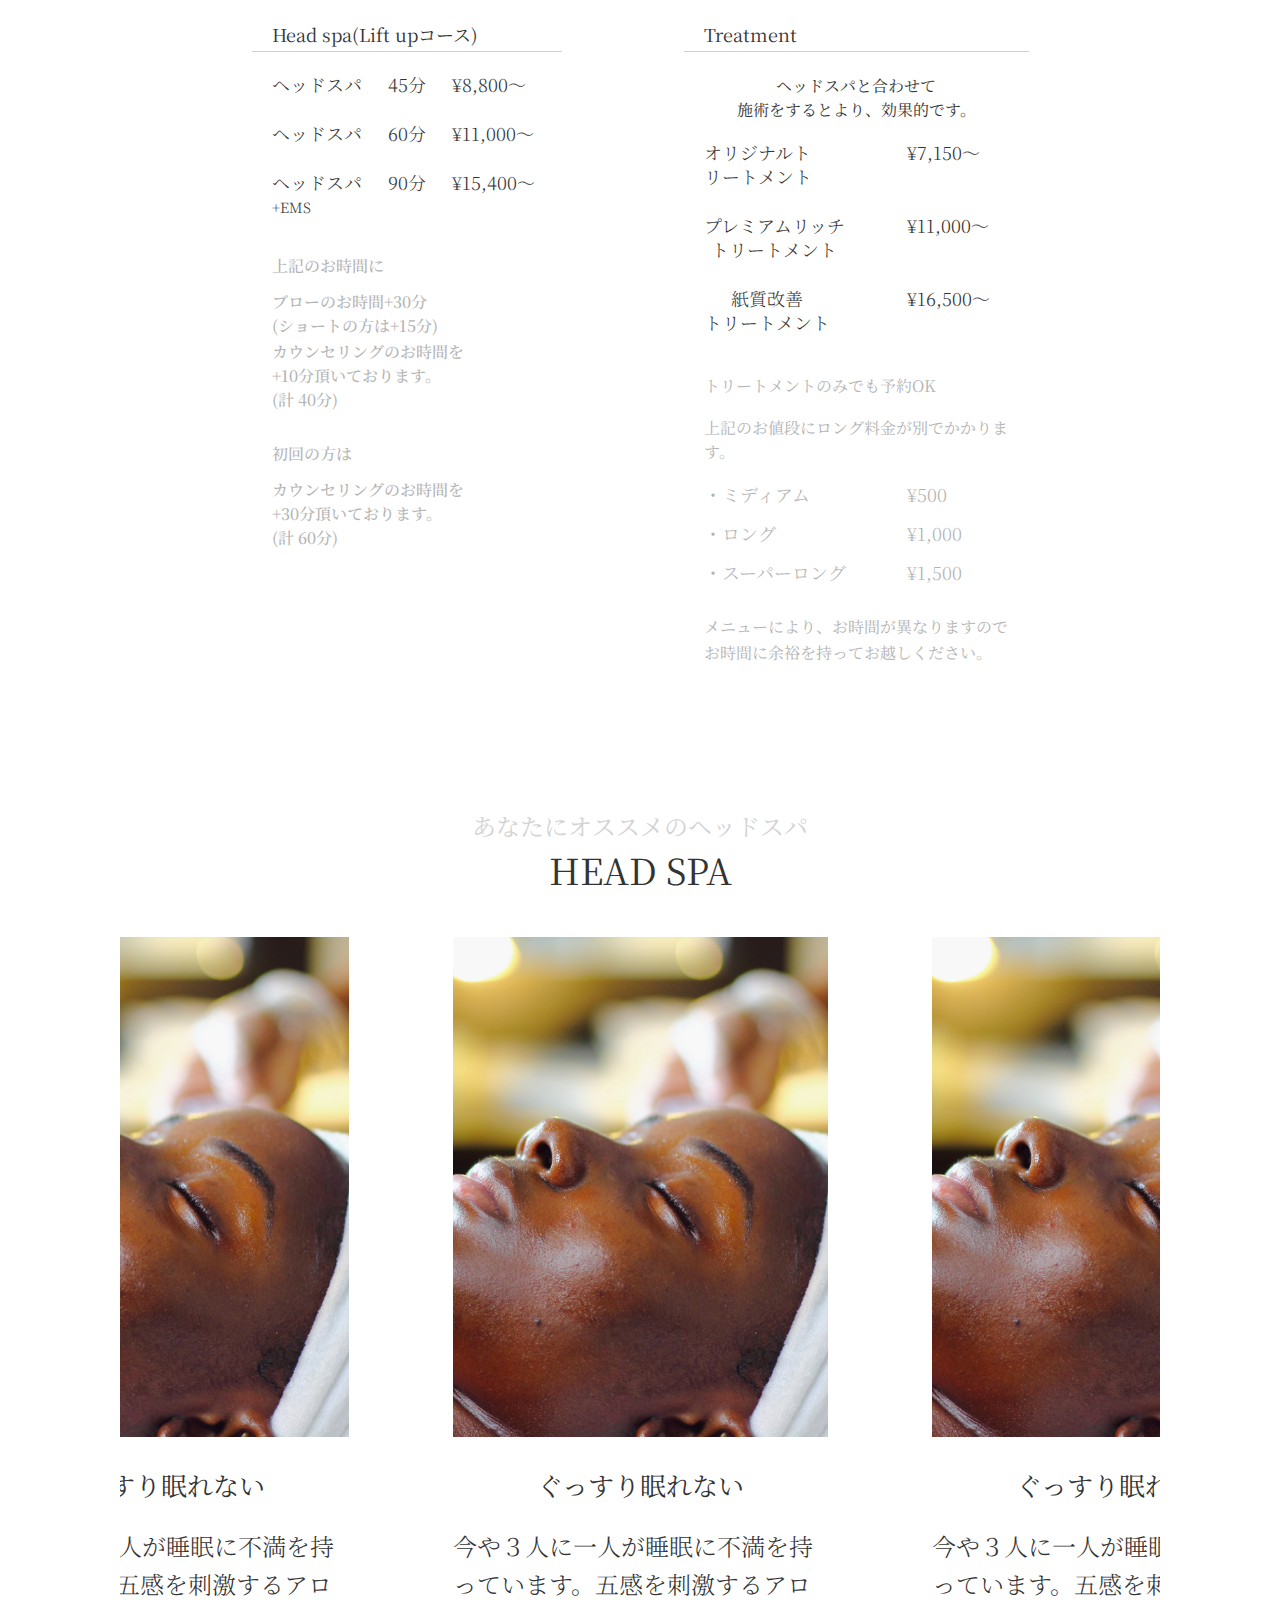
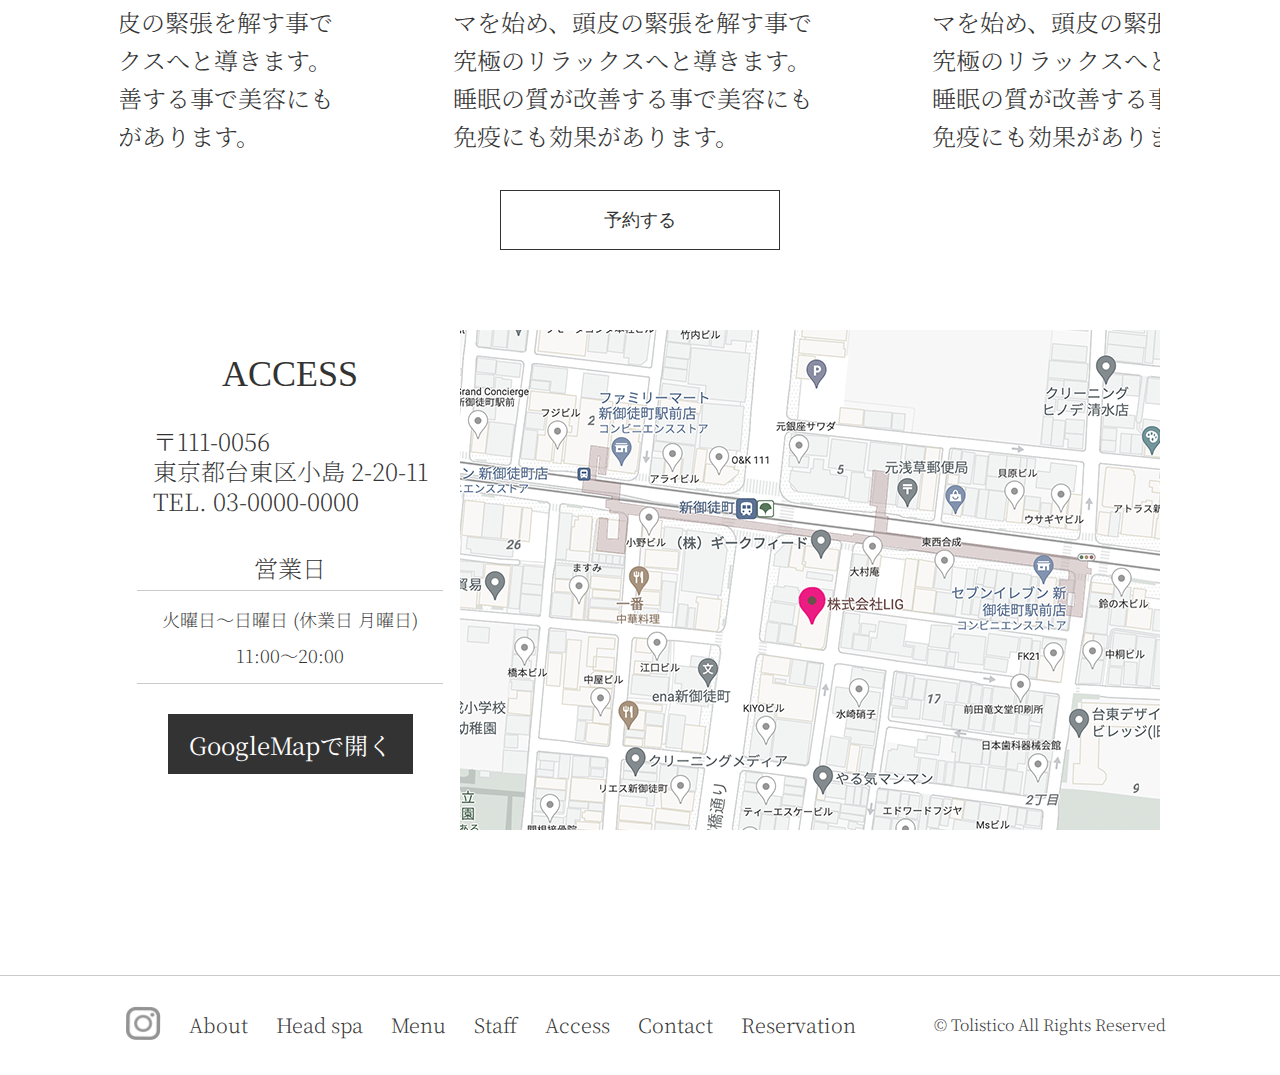
<file: menu.html>
<!DOCTYPE html>
<html lang="ja">
<head>
  <meta charset="UTF-8">
  <meta http-equiv="X-UA-Compatible" content="IE=edge">
  <meta name="viewport" content="width=device-width, initial-scale=1.0">
  <title>Tolistico</title>
  <link rel="preconnect" href="https://fonts.googleapis.com">
  <link rel="preconnect" href="https://fonts.gstatic.com" crossorigin>
  <link href="https://fonts.googleapis.com/css2?family=Noto+Serif+JP:wght@200;300;400;500;600;700&display=swap" rel="stylesheet">
  <link rel="stylesheet" href="css/reset.css">
  <link rel="stylesheet" href="css/common.css">
  <link rel="stylesheet" href="css/menu.css">
</head>
<body>
  <header>
    <div class="header-container">
      <nav>
        <div class="header__humberger" id="humberger"> 
          <span></span>
          <span></span>
          <span></span>
        </div>
      </nav>
      <a  class="header-logo" href="index.html">
        <h1>Tolistico</h1>
      </a>
      <nav class="header-pc__menu">
        <ul>
          <li><a href="about.html">About</a></li>
          <li><a href="menu.html#headspa">Head spa</a></li>
          <li><a href="menu.html">Menu</a></li>
          <li><a href="staff.html">Staff</a></li>
          <li><a href="#access">Access</a></li>
          <li><a href="contact.html">Contact</a></li>
          <li><a href="">Reservation</a></li>
        </ul>
      </nav>
      <div class="header__insta-icon"> 
        <a href=""><img src="img/instgram-icon.png" alt="インスタグラムのアイコン"></a>
      </div>
    </div><!-- header-container -->
  </header>
  <div class="humberger-menu">
    <div class="humberger-menu__orverray">
      <nav class="humberger-menu__navi">
        <ul>
          <li><a href="about.html">About</a></li>
          <li><a href="#headspa">Head spa</a></li>
          <li><a href="menu.html">Menu</a></li>
          <li><a href="staff.html">Staff</a></li>
          <li><a href="#access">Access</a></li>
          <li><a href="contact.html">Contact</a></li>
          <li><a href="">Reservation</a></li>
        </ul>
      </nav>
    </div>
  </div>
  <main>
    <section class="section-top">
      <div class="section-top__image-box">
        <img class="section-top__image" src="img/akamee2.jpeg" alt="トリスティコのイメージ画像">
        <img class="section-top__image" src="img/akamee3.JPG" alt="トリスティコのイメージ画像">
        <img class="section-top__image" src="img/top4.png" alt="トリスティコのイメージ画像">
        <img class="section-top__image" src="img/top5.png" alt="トリスティコのイメージ画像">
        <img src="img/akamee1.JPG" class="section-top__image" alt="トリスティコのイメージ画像">
      </div>
    </section>
    <section class="section-menu">
      <h2>Menu</h2>
      <div class="section-menu__grid-container">
        <div class="section-menu__relax">
          <h3>Head spa(relaxコース)</h3>
          <div class="section-menu__price">
            <div class="section-menu__price-wrap">
              <span>ヘッドスパ</span><span class="section-menu__center">45分</span><span>¥8,800〜</span>
            </div>
            <div class="section-menu__price-wrap">
              <span>ヘッドスパ</span><span class="section-menu__center">60分</span><span>¥11,000〜</span>
            </div>
            <div class="section-menu__price-wrap">
              <span class="position">ヘッドスパ<span class="small">+デコルテ</span></span><span class="section-menu__center">90分</span><span>¥15,400〜</span>
            </div>
          </div>
          <div class="section-menu__notes">
            <div class="section-menu__up-container">
              <p class="section-menu__first-p">上記のお時間に</p>
              <p>ブローのお時間+30分<span class="section-menu__break"></span>(ショートの方は+15分)</p>
              <p>カウンセリングのお時間を<span class="section-menu__break"></span>+10分頂いております。</p>
              <p>(計 40分)</p>
            </div>
            <div class="section-menu__first-time">
              <p class="section-menu__first-p">初回の方は</p>
              <p>カウンセリングのお時間を<span class="section-menu__break"></span>+30分頂いております。</p>
              <p>(計 60分)</p>
            </div>
          </div><!--section-menu__notes-->
        </div> <!-- ここまでsection-menu__relax -->
        <div class="section-menu__hair-growth">
          <h3>Head spa(育毛コース)</h3>
          <div class="section-menu__price">
            <div class="section-menu__price-wrap">
              <span>ヘッドスパ</span><span class="section-menu__center">45分</span><span>¥8,800〜</span>
            </div>
            <div class="section-menu__price-wrap">
              <span>ヘッドスパ</span><span class="section-menu__center">60分</span><span>¥11,000〜</span>
          </div>
          <div class="section-menu__price-wrap">
            <span class="position">ヘッドスパ<span class="small">+電気で刺激を与えます</span></span><span class="section-menu__center">90分</span><span>¥15,400〜</span>
          </div>
          </div>
          <div class="section-menu__notes">
            <div class="section-menu__up-container">
              <p class="section-menu__first-p growth">上記のお時間に</p>
              <p>ブローのお時間+30分<span class="section-menu__break"></span>(ショートの方は+15分)</p>
              <p>カウンセリングのお時間を<span class="section-menu__break"></span>+10分頂いております。</p>
              <p>(計 40分)</p>
            </div>
            <div class="section-menu__first-time">
              <p class="section-menu__first-p">初回の方は</p>
              <p>カウンセリングのお時間を<span class="section-menu__break"></span>+30分頂いております。</p>
              <p>(計 60分)</p>
            </div>
          </div><!--section-menu__notes-->
        </div> <!-- ここまでsection-menu__hair-growth -->
      </div>
      <div class="section-menu__grid-container">
        <div class="section-menu__lift-up">
          <h3>Head spa(Lift upコース)</h3>
          <div class="section-menu__price">
            <div class="section-menu__price-wrap">
              <span>ヘッドスパ</span><span class="section-menu__center">45分</span><span>¥8,800〜</span>
            </div>
            <div class="section-menu__price-wrap">
              <span>ヘッドスパ</span><span class="section-menu__center">60分</span><span>¥11,000〜</span>
            </div>
            <div class="section-menu__price-wrap">
              <span class="position">ヘッドスパ<span class="small">+EMS</span></span><span class="section-menu__center">90分</span><span>¥15,400〜</span>
            </div>
          </div>
          <div class="section-menu__notes">
            <div class="section-menu__up-container">
              <p class="section-menu__first-p">上記のお時間に</p>
              <p>ブローのお時間+30分<span class="section-menu__break"></span>(ショートの方は+15分)</p>
              <p>カウンセリングのお時間を<span class="section-menu__break"></span>+10分頂いております。</p>
              <p>(計 40分)</p>
            </div>
            <div class="section-menu__first-time">
              <p class="section-menu__first-p">初回の方は</p>
              <p>カウンセリングのお時間を<span class="section-menu__break"></span>+30分頂いております。</p>
              <p>(計 60分)</p>
            </div>
          </div><!--section-menu__notes-->
        </div> <!-- ここまでsection-menu__lift-up -->
        <div class="section-menu__treatment">
          <h3>Treatment</h3>
          <p>ヘッドスパと合わせて<span class="section-menu__break"></span>施術をするとより、効果的です。</p>
          <div class="section-menu__price treatment-wrap">
            <div class="section-menu__treatment-container">
              <span class="section-menu__treatment-title">オリジナルト<span class="section-menu__break"></span>リートメント</span><span>¥7,150〜</span>
            </div>
            <div class="section-menu__treatment-container">
              <span class="section-menu__treatment-title">プレミアムリッチ<span class="section-menu__break"></span>トリートメント</span><span>¥11,000〜</span>
            </div>
            <div class="section-menu__treatment-container">
              <span class="section-menu__treatment-title">紙質改善<span class="section-menu__break"></span>トリートメント</span><span>¥16,500〜</span>
            </div>
          </div>
          <div class="section-menu__notes treatment">
            <p>トリートメントのみでも予約OK</p>
            <p>上記のお値段にロング料金が別でかかります。</p>
            <ul>
              <li><span>・ミディアム</span><span>¥500</span></li>
              <li><span>・ロング</span><span>¥1,000</span></li>
              <li><span>・スーパーロング</span><span>¥1,500</span></li>
            </ul>
            <p>メニューにより、お時間が異なりますのでお時間に余裕を持ってお越しください。</p>
          </div><!--section-menu__notes-->
        </div> <!-- ここまでsection-menu__treatment -->
      </div>
    </section>
    <section class="section-headspa" id="headspa">
      <p class="section-headspa__sub-title">あなたにオススメの<span class="section-headspa__break"></span>ヘッドスパ</p>
      <h2>HEAD SPA</h2>
      <div class="section-headspa__container">
        <div class="section-headspa__contents-wrapper">
          <img src="img/headspa1.jpg" alt="ヘッドスパイメージ">
          <h3>ぐっすり眠れない</h3>
          <p>今や３人に一人が睡眠に不満を持っています。五感を刺激するアロマを始め、頭皮の緊張を解す事で究極のリラックスへと導きます。睡眠の質が改善する事で美容にも免疫にも効果があります。</p>
        </div>
        <div class="section-headspa__contents-wrapper">
          <img src="img/headspa1.jpg" alt="">
          <h3>ぐっすり眠れない</h3>
          <p>今や３人に一人が睡眠に不満を持っています。五感を刺激するアロマを始め、頭皮の緊張を解す事で究極のリラックスへと導きます。睡眠の質が改善する事で美容にも免疫にも効果があります。</p>
        </div>
        <div class="section-headspa__contents-wrapper">
          <img src="img/headspa1.jpg" alt="">
          <h3>ぐっすり眠れない</h3>
          <p>今や３人に一人が睡眠に不満を持っています。五感を刺激するアロマを始め、頭皮の緊張を解す事で究極のリラックスへと導きます。睡眠の質が改善する事で美容にも免疫にも効果があります。</p>
        </div>
      </div><!-- head-spa__container -->
      <button>予約する</button>
    </section><!-- head-spa__container -->
    <!-- ここからアクセス -->
    <section class="section-access" id="access">
      <div class="section-access__column">
        <div class="section-access__container">
          <h2>ACCESS</h2>
          <address>
            〒111-0056<br>
            東京都台東区小島 2-20-11<br>
            TEL. 03-0000-0000
          </address>
        </div>
        <div class="section-access__image-box sp">
          <img src="img/access.png" alt="Tolisticoの地図">
        </div>
        <div class="section-access__container">
          <div class="section-access__container-day">
            <h3>営業日</h3>
            <p>火曜日〜日曜日<span class="section-access__break"> </span>(休業日 月曜日)</p>
            <p>11:00〜20:00</p>
          </div>
          <button>GoogleMapで開く</button>
        </div>
      </div>
      <div class="section-access__image-box pc">
        <img src="img/access.png" alt="Tolisticoの地図">
      </div>
    </section><!-- access -->
  </main>
  <footer>
    <div class="section-footer__container">
      <div class="footer-image-box">
        <a href="">
          <img src="img/instgram-icon.png" alt="インスタグラムのアイコン">
        </a>
      </div>
      <nav>
        <ul>
          <li><a href="about.html">About</a></li>
          <li><a href="#headspa">Head spa</a></li>
          <li><a href="menu.html">Menu</a></li>
          <li><a href="staff.html">Staff</a></li>
          <li><a href="#access">Access</a></li>
          <li><a href="contact.html">Contact</a></li>
          <li><a href="">Reservation</a></li>
        </ul>
      </nav>
      <small>©︎ Tolistico All Rights Reserved</small>
    </div>
  </footer>
  <script src="js/common.js"></script>
  <script src="js/headspa.js"></script>
</body>
</html>
</file>
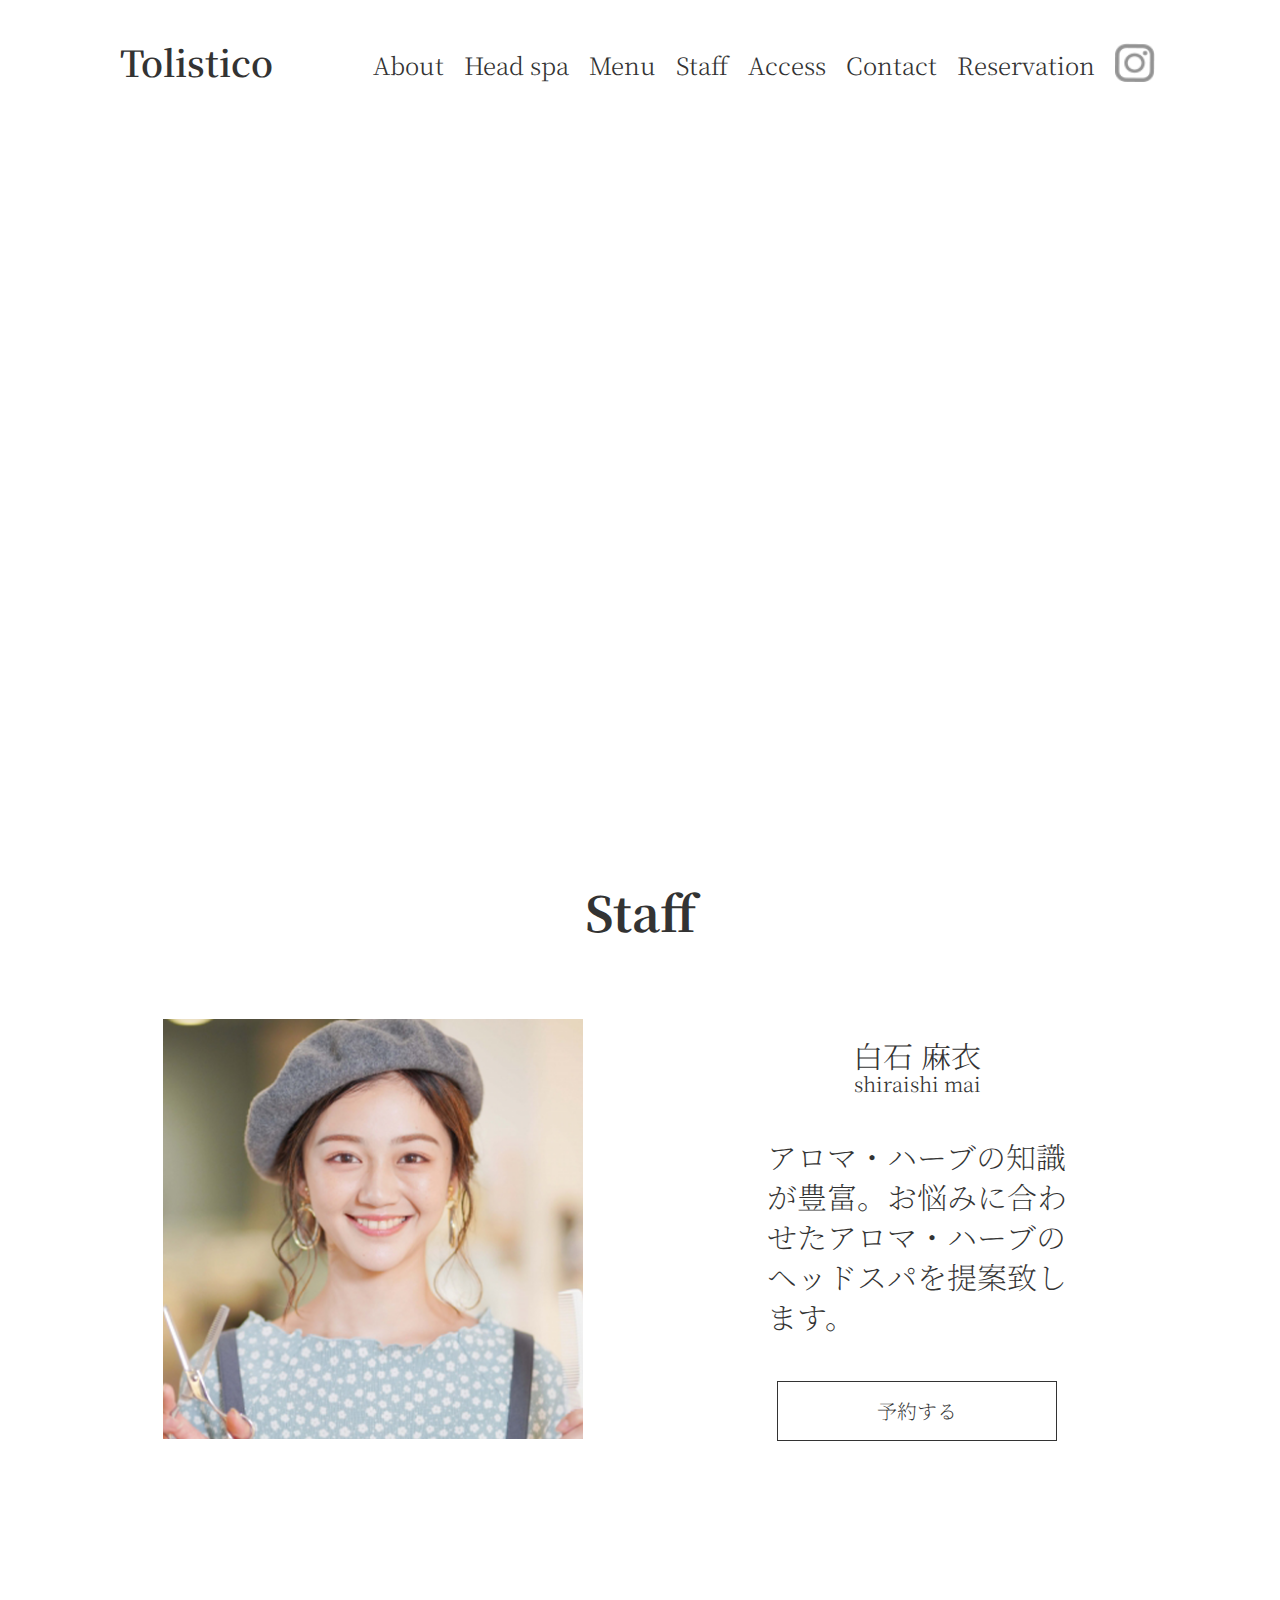
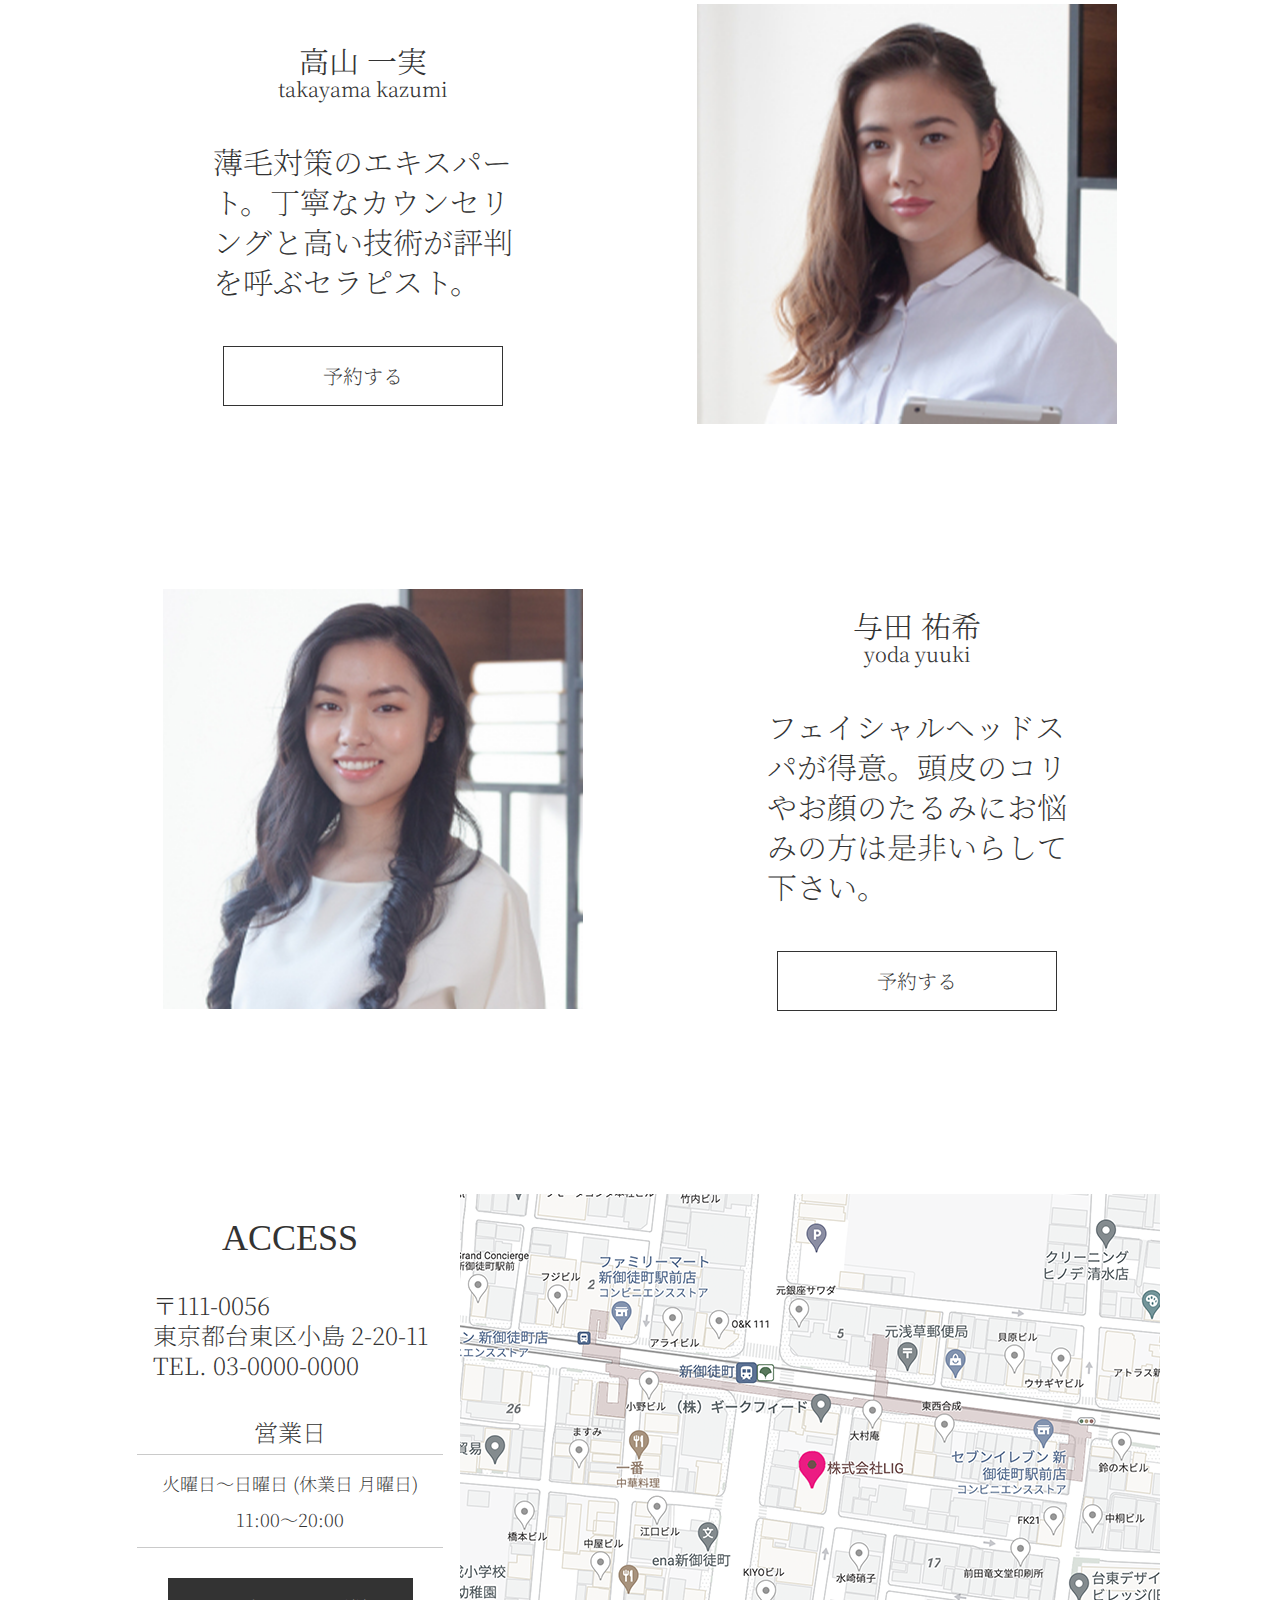
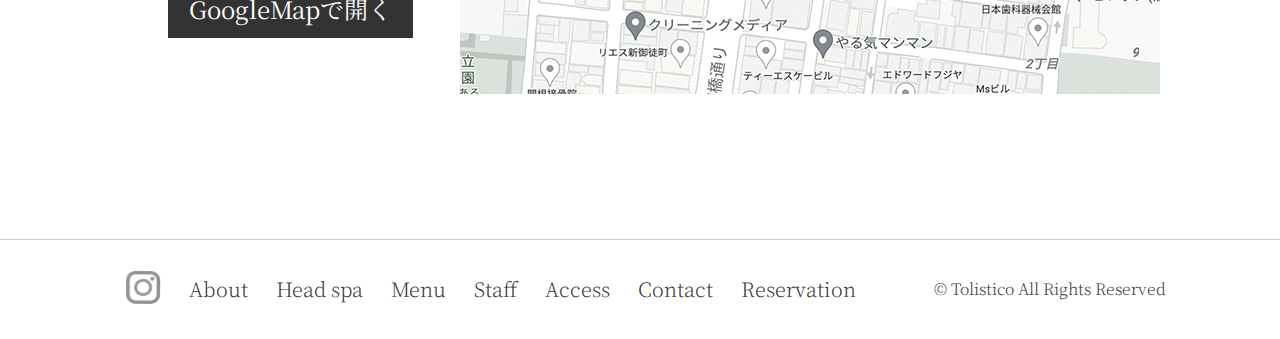
<file: staff.html>
<!DOCTYPE html>
<html lang="ja">
<head>
  <meta charset="UTF-8">
  <meta http-equiv="X-UA-Compatible" content="IE=edge">
  <meta name="viewport" content="width=device-width, initial-scale=1.0">
  <title>Tolistico</title>
  <link rel="preconnect" href="https://fonts.googleapis.com">
  <link rel="preconnect" href="https://fonts.gstatic.com" crossorigin>
  <link href="https://fonts.googleapis.com/css2?family=Noto+Serif+JP:wght@200;300;400;500;600;700&display=swap" rel="stylesheet">
  <link rel="stylesheet" href="css/reset.css">
  <link rel="stylesheet" href="css/common.css">
  <link rel="stylesheet" href="css/staff.css">
</head>
<body>
  <header>
    <div class="header-container">
      <nav>
        <div class="header__humberger" id="humberger"> 
          <span></span>
          <span></span>
          <span></span>
        </div>
      </nav>
      <a  class="header-logo" href="index.html">
        <h1>Tolistico</h1>
      </a>
      <nav class="header-pc__menu">
        <ul>
          <li><a href="about.html">About</a></li>
          <li><a href="index.html#headspa">Head spa</a></li>
          <li><a href="menu.html">Menu</a></li>
          <li><a href="staff.html">Staff</a></li>
          <li><a href="#access">Access</a></li>
          <li><a href="contact.html">Contact</a></li>
          <li><a href="">Reservation</a></li>
        </ul>
      </nav>
      <div class="header__insta-icon"> 
        <a href=""><img src="img/instgram-icon.png" alt="インスタグラムのアイコン"></a>
      </div>
    </div><!-- header-container -->
  </header>
  <div class="humberger-menu">
    <div class="humberger-menu__orverray">
      <nav class="humberger-menu__navi">
        <ul>
          <li><a href="about.html">About</a></li>
          <li><a href="index.html#headspa">Head spa</a></li>
          <li><a href="menu.html">Menu</a></li>
          <li><a href="staff.html">Staff</a></li>
          <li><a href="#access">Access</a></li>
          <li><a href="contact.html">Contact</a></li>
          <li><a href="">Reservation</a></li>
        </ul>
      </nav>
    </div>
  </div>
  <main>
    <section class="section-top">
      <div class="section-top__image-box">
        <img class="section-top__image" src="img/top4.png" alt="トリスティコのイメージ画像">
        <img class="section-top__image" src="img/top5.png" alt="トリスティコのイメージ画像">
        <img src="img/akamee1.JPG" class="section-top__image" alt="トリスティコのイメージ画像">
        <img class="section-top__image" src="img/akamee2.jpeg" alt="トリスティコのイメージ画像">
        <img class="section-top__image" src="img/akamee3.JPG" alt="トリスティコのイメージ画像">
      </div>
    </section>
    <section class="section-staff">
      <h2>Staff</h2>
      <ul>
        <li>
          <img class="section-staff__rigth" src="img/staff1.png" alt="白石麻衣さんの顔写真">
          <div  class="section-staff__li-container right">
            <h3>白石 麻衣</h3>
            <p class="section-staff__name">shiraishi mai</p>
            <p class="section-staff__text">アロマ・ハーブの知識が豊富。お悩みに合わせたアロマ・ハーブのヘッドスパを提案致します。</p>
            <button>予約する</button>
          </div>
        </li>
        <li >
          <img class="section-staff__left" src="img/staff2.png" alt="高山一実さんの顔写真">
          <div  class="section-staff__li-container left">
            <h3>高山 一実</h3>
            <p class="section-staff__name">takayama kazumi</p>
            <p class="section-staff__text">薄毛対策のエキスパート。丁寧なカウンセリングと高い技術が評判を呼ぶセラピスト。</p>
            <button>予約する</button>
          </div>
        </li>
        <li>
          <img class="section-staff__rigth" src="img/staff3.png" alt="与田祐希さんの顔写真">
          <div class="section-staff__li-container right">
            <h3>与田 祐希</h3>
            <p class="section-staff__name">yoda yuuki</p>
            <p class="section-staff__text">フェイシャルヘッドスパが得意。頭皮のコリやお顔のたるみにお悩みの方は是非いらして下さい。</p>
            <button>予約する</button>
          </div>
        </li>
      </ul>
    </section>
    <section class="section-access" id="access">
      <div class="section-access__column">
        <div class="section-access__container">
          <h2>ACCESS</h2>
          <address>
            〒111-0056<br>
            東京都台東区小島 2-20-11<br>
            TEL. 03-0000-0000
          </address>
        </div>
        <div class="section-access__image-box sp">
          <img src="img/access.png" alt="Tolisticoの地図">
        </div>
        <div class="section-access__container">
          <div class="section-access__container-day">
            <h3>営業日</h3>
            <p>火曜日〜日曜日<span class="section-access__break"> </span>(休業日 月曜日)</p>
            <p>11:00〜20:00</p>
          </div>
          <button>GoogleMapで開く</button>
        </div>
      </div>
      <div class="section-access__image-box pc">
        <img src="img/access.png" alt="Tolisticoの地図">
      </div>
    </section><!-- access -->
  </main>
  <footer>
    <div class="section-footer__container">
      <div class="footer-image-box">
        <a href="">
          <img src="img/instgram-icon.png" alt="インスタグラムのアイコン">
        </a>
      </div>
      <nav>
        <ul>
          <li><a href="about.html">About</a></li>
          <li><a href="index.html#headspa">Head spa</a></li>
          <li><a href="menu.html">Menu</a></li>
          <li><a href="staff.html">Staff</a></li>
          <li><a href="#access">Access</a></li>
          <li><a href="contact.html">Contact</a></li>
          <li><a href="">Reservation</a></li>
        </ul>
      </nav>
      <small>©︎ Tolistico All Rights Reserved</small>
    </div>
  </footer>
  <script src="js/common.js"></script>
</body>
</html>
</file>
<file: css/common.css>
@charset "UTF-8";
/* CSS Document */
html {
  font-size: 62.5%; /* 16px * 62.5% = 10px */
  width: 100%;

}
body {
  color: #333; /* RGB */
  font-family: 'Noto Serif JP', "游明朝体", "Yu Mincho", "YuMincho", serif;
  font-weight: 500;
  font-size: 1.6em; /* 親要素に対して何倍か　　１０pxに対して１.６倍＝１６px*/
  line-height: 2.4rem; /* html要素に対して何倍か　　１０pxに対して２.４倍＝２４px*/
  text-align: center;
}
section h2 {
  font-size: 2.4rem;
}
a:hover {
  opacity: 0.5;
}
*, *:before, *:after {
  box-sizing: border-box; /* ボーダーボックスまでの幅で計算する様に指定*/
}

/* 共通ヘッダー */
header {
  height: 80px;
  width: 100%;
  padding: 0 24px;
  background-color: #fff;
  position: fixed;
  top: 0;
  z-index: 11;
}
.header__humberger {
  width: 35px;
  height: 35px;
  cursor: pointer;
  user-select: none;
  position: relative;
  /* margin: 22px 6.4vw 20px 0; */
  margin: 22px 24px 20px 0;
}
.header__humberger span {
  position: absolute;
  left: 0;
  width: 100%;
  height: 3px;
  background: #939393;
  border-radius: 20px;
  transition: all 0.5s;
}
.header__humberger span:nth-child(1) {
  top: 5px;
}
.header__humberger span:nth-child(2){
  top: 15.5px;
}
.header__humberger span:nth-child(3){
  bottom: 5px;
}
/* humberger メニュー　変化するCSS */
#humberger::after {
  position: absolute;
  top: 38px;
  left: 38px;
  display: block;
  content: '';
  width: 50px;
  height: 50px;
  margin: -45px 0 0 -45px;
  border-radius: 50%;
  border: 3px solid transparent;
  transition: all 0.7s;
}
 #humberger.active span:nth-child(1) {
  left: 100px;
  opacity: 0;
  animation: slide-border 0.9s forwards;
}
@keyframes slide-border {
  50% {
    transform: rotate(90deg);
  }
  100% {
    height: 0;
  }/* このkeyframsの動きは一番上がスライドして９０度斜めに吹っ飛ぶ */
}

 #humberger.active span:nth-child(2) {
  transform: translateY(2px) rotate(-45deg);
  transition: all 0.5s;
} 
#humberger.active span:nth-child(3) {
  transform: translateY(-10px) rotate(45deg);
  transition: 0.5s;
}
#humberger.active::after {
  animation: active-btn .7s .25s forwards;
}
    
@keyframes active-btn {
  0% {
    border-color: transparent;
    transform: rotate(0);
  }
  25% {
    border-color: transparent #939393 transparent transparent;
  }
  50% {
    border-color: transparent #939393 #939393 transparent;
  }
  75% {
    border-color: transparent #939393#939393 #939393;
  }
  100% {
    border-color: #939393;
    transform: rotate(-680deg);
  }
  /* 回転の動きつけている　始めは線なし　線あり　線なし　線なし */
  /* 二番目は線なし　線あり　線あり　線なし */
  /* この順で増やして最後は線のみ */
} 
/* ここでハンバーガーメニューの動き終わり */

.header-container {
  display: flex;
}
header nav ul {
  display: none;
}
header h1 {
  font-size: 3.0rem;
  font-weight: 500;
  margin-top: 25px;
}
.header-logo {
  color: #333;
  text-decoration: none;
}
.header__insta-icon {
  width: 35px;
  height: 35px;
  cursor: pointer;
  margin: 20px 0 20px auto;
}
.header__insta-icon img {
  width: 100%;
}
/* ハンバーガーメニュー*/
.humberger-menu__orverray {
  position: fixed;
  top: 0;
  left: 0;
  right: 0;
  bottom: 0;
  background-color: #fff;
  height: 100vh;
  padding-top: 45px;
  border-bottom: 1px solid #d2d2d2;
  opacity: 0;
  pointer-events: none;
  transition: opacity 0.6s;
  z-index: 10;
  display: flex;
}
.humberger-menu__orverray.show {
  opacity: 1;
  pointer-events: auto;
}
.humberger-menu nav {
  display: flex;
  align-items: center;
}
.humberger-menu ul {
  width: 100vw;
}
.humberger-menu ul li {
  text-align: left;
  padding-left: 90px;
  width: 280px;
  margin: 0 auto 30px;
}
.humberger-menu ul li:last-child {
  border: 1px solid #333;
  width: 280px;
  height: 60px;
  margin: 0 auto;
  line-height: 55px;
  text-align: center;
  padding: 0;
}
.humberger-menu li a {
  font-size: 2.4rem;
  text-decoration: none;
  color: #333;
  font-weight: 400;
}
@media (min-width: 1040px) {
  header {
    height: 130px;
    width: 100%;
    padding: 0;
  }
  .header-container {
    max-width: 1040px;
    margin: 0 auto;
  }
  .header__humberger {
    display: none;
  }
  header nav ul {
    display: flex;
  }
  .header-pc__menu li a {
    color: #333;
    text-decoration: none;
    font-size: 2.4rem;
    font-weight: 300;
    padding-right: 20px;
    line-height: 130px;
  }
  header h1 {
    font-size: 3.6rem;
    font-weight: 600;
    margin: 50px 100px 0 0;
  }
  .header__insta-icon {
    width: 40px;
    height: 40px;
    margin: 43px 0 0 0;
  }
} 
/* section-topのイメージ部分のみ*/
.section-top {
  padding-top: 80px;
}
.section-top__image-box {
  width: 100%;
  min-height: 450px;
  /* max-height: 630px; */
  position: relative;
  overflow: hidden;
  margin-bottom: 60px;
}
.section-top__image {
  width: 100%;
  min-height: 450px;
  object-fit: cover;
  opacity: 0;
  z-index: 9;
  position: absolute;
  top: 0;
  left: 0;
  animation: slider 30s infinite 0s;
}
@keyframes slider {
  0% {
    opacity: 0;
    transform: scale(1.02);
  }
  10% {
    opacity: 1;
  }
  20% {
    opacity: 1;
    transform: scale(1);
  }
  30% {
    opacity: 0;
    z-index: 8;
  }
  100% {
    opacity: 0;
  }
}
@media (min-width: 1040px) {
  .section-top {
    padding-top: 130px;
  }
  .section-top__image-box {
    width: 100%;
    height: 630px;
    margin-bottom: 140px;
  }
  .section-top__image {
    width: 100%;
    height: 100%;
  }
}

/* access */
.section-access {
  margin: 0 auto 30px;
  max-width: 550px;
}
.section-access__container {
  display: flex;
  justify-content: space-between;
  align-items: center;
  padding: 0 24px;
  margin: 0 auto;
}
.section-access h2 {
  font-size: 3.0rem;
  font-family: "游明朝体", "Yu Mincho", "YuMincho", serif;
  /* font-size: 8vw; */
 margin-bottom: 20px;
}
.section-access address {
  margin-bottom: 10px;
  font-style: normal;
  /* font-size: 4vw; */
}
.section-access__image-box {
  width: 100%;
  height: 350px;
  margin-bottom: 10px;
}
.section-access__image-box img {
  width: 100%;
  height: 100%;
  object-fit: cover; 
  object-position: center;
}

.section-access__container-day {
  flex-direction: column;
}
.section-access h3 {
  font-weight: 400;
}
.section-access p {
  font-size: 1.4rem;
  font-weight: 400;
  line-height: 18px;
}
.section-access__break::after {
  content: "\A";
  white-space: pre;
}
.section-access button {
  border: none;
  height: 45px;
  width: 170px;
  background: #333;
  padding: 0;
  margin-top: 25px;
  color: #fff;
  font-size: 1.8rem;
  letter-spacing: -1px;
  font-family: 'Noto Serif JP', "游明朝体", "Yu Mincho", "YuMincho", serif;
  cursor: pointer;
}
.section-access__image-box.pc {
  display: none;
}
@media (min-width: 1040px) {
  .section-access {
    margin-bottom: 135px;
  }
  .section-access__container {
    flex-direction: column;
   
  }
  .section-access__column {
    flex-direction: column;
    width: 340px;
    text-align: center;
    padding: 32px 17px 40px;
  }
  .section-access__image-box.pc {
    display: block;
    width: 700px;
    height: 500px;
  }
  .section-access__image-box.sp {
    display: none;
  }
  .section-access {
    display: flex;
    max-width: 1040px;
  }
  .section-access__container {
    padding: 0;
  }
  .section-access h2 {
    font-size: 3.6rem;
    font-weight: 400;
    margin-bottom: 40px;
  }
  .section-access address {
    text-align: left;
    font-size: 2.4rem;
    font-weight: 200;
    line-height: 30px;
    margin-bottom: 40px;
  }
  .section-access h3 {
    font-size: 2.4rem;
    font-weight: 200;
    border-bottom: 1px solid #cacaca;
    padding-bottom: 10px;
    width: 306px;
    margin-bottom: 10px;
  }
  .section-access p  {
    font-size: 1.8rem;
    line-height: 36px;
    font-weight: 200;
  }
  .section-access p + p {
    border-bottom: 1px solid #cacaca;
    padding-bottom: 10px;
  }
  .section-access__break::after {
    content: "";
    font-weight: 200;
  }
  .section-access button {
    height: 60px;
    width: 245px;
    margin-top: 30px;
    font-size: 2.4rem;
    letter-spacing: 0;
  } 
}
/* footer */
footer {
  height: 530px;
  padding: 35px 24px 25px 36px;
  border-top: 1px solid #cacaca;
  position: relative;
}
.footer-image-box {
  width: 35px;
  height: 35px;
  margin: 0 auto 30px 0;
}
footer img {
  width: 100%;
}
footer ul li {
  margin-bottom: 20px;
  text-align: left;
}
footer li a {
  font-size: 2.0rem;
  text-decoration: none;
  color: #333;
  font-weight: 400;
}
footer small {
  position: absolute;
  bottom: 25px;
  left: 0;
  right: 0;
  margin: 0 auto;
}
@media (min-width: 1040px) {
  footer {
    height: 100px;
    padding: 30px 24px 25px 36px;
  }
  .section-footer__container {
    display: flex;
    max-width: 1040px;
    margin: 0 auto;
    padding: 0;
  }
  .footer-image-box {
    margin: 0;
  }

  footer ul {
    display: flex;
    padding-top: 7px;
  }
  footer ul li {
    margin-left: 28px;
    margin-bottom: 0;
  }
  footer li a {
    font-weight: 200;
  }

  footer small {
    position: static;
    margin: 0 0 0 auto;
    padding-top: 7px;
    font-weight: 200;
  }
}
</file>
<file: css/top.css>
/* section-top imgは共通commonにあるよ */
.section-top__image:nth-of-type(1) {
  object-position: 45%;

}
.section-top__image:nth-of-type(2) {
  animation-delay:  6s;
  object-position: 35%;
}
.section-top__image:nth-of-type(3) {
  animation-delay:  12s;
  object-position: 80%;
}
.section-top__image:nth-of-type(4) {
  animation-delay:  18s;
  object-position: center;
}
.section-top__image:nth-of-type(5) {
  animation-delay:  24s;
  object-position: 20%;
}

.section-top__break::after {
  content: "\A";
  white-space: pre;
}
.section-top h2 {
  font-size: 2.2rem;
  font-weight: 500;
  line-height: 40px;
}
.section-top h2 + h2 {
  font-size: 2.4rem;
  font-weight: 500;
  letter-spacing: 1px;
  margin-bottom: 120px;
}
@media (min-width: 1040px) {
  .section-top h2 {
    font-size: 3.6rem;
    font-weight: 500;
    line-height: 65px;
    margin-top: 70px;
  }
  .section-top h2 + h2 {
    font-size: 4.2rem;
    font-weight: 500;
    letter-spacing: 1px;
    margin-bottom: 140px;
    margin-top: 10px;
  }
}

/* navigation */
/* arrow-right */
.navigation__arrow-block {
  width: 100px;
  height: 75px;
  margin:0 24px 100px auto ;
}
.navigation a {
  display: inline-block;
  color: #333;
  text-decoration: none;
  font-size: 2.4rem;
  font-weight: 300;
  /* transition: all 0.5s; */
}
.move {
  opacity: 0;
}
.btn-arrow1.move.up, .btn-arrow3.move.up, .btn-arrow5.move.up {
  opacity: 1;
  transform: translateX(10px);
  transition: opacity 0.6s ease-in, transform 0.6s cubic-bezier(0.49,-0.3, 0.42, 1.55);
}
.btn-arrow1 {
  display: inline-block;
  position: relative;
  color: #333;
  width: 80px;
  margin: 0 0 10px 20px;
  border-bottom: 1px solid #333;
}
.arrow-p {
  margin-top: -15px;
  opacity: 0;
  transition: transform 0.6s;
  transform: translateY(-50px);
}
.arrow-p.go {
  animation: arrow-go 2s ease 0s 3;
  transform: translateY(0px);
}
@keyframes arrow-go {
  0% {
    opacity: 0;
    transition: opacity .3s;
    
  }
  100% {
    opacity: 1;
    transition: opacity .3s;
  }
}

.btn-arrow3 {
  display: inline-block;
  position: relative;
  color: #333;
  width: 80px;
  margin: 0 0 10px 20px;
  border-bottom: 1px solid #333;
}
.btn-arrow5 {
  display: inline-block;
  position: relative;
  color: #333;
  width: 100px;
  margin: 0 0 -12px -90px;
  border-bottom: 1px solid #333;
}
 .reservation {
   width: 200px;
   margin:0 0 100px auto;
}
 
.btn-arrow1::before, .btn-arrow3::before,.btn-arrow5::before {
  content: "";
  position: absolute;
  bottom: -1px;
  right: 4px;
  width: 20px;
  height: 1px;
  background: #333;
  transform: rotate(90deg);
  transition: all 0.5s;
}
.btn-arrow1::after, .btn-arrow3::after, .btn-arrow5::after {
  content: "";
  position: absolute;
  bottom: 4px;
  right: 0;
  width: 15px;
  height: 1px;
  background: #333;
  transform: rotate(35deg);
}
.arrow-btn:hover {
  transform: translateX(10px);
  transition: all 0.5s;
}


/* arrow-left */
.navigation__arrow-block-left {
  width: 100px;
  height: 75px;
  margin:0 auto 100px 24px ;
}

.btn-arrow2 {
  display: inline-block;
  position: relative;
  color: #333;
  width: 80px;
  margin: 0 20px 10px 0;
  border-bottom: 1px solid #333;
}
.btn-arrow4 {
  display: inline-block;
  position: relative;
  color: #333;
  width: 100px;
  margin: 0 20px 12px 0;
  border-bottom: 1px solid #333;
}
.btn-arrow2::before, .btn-arrow4::before {
  content: "";
  position: absolute;
  bottom: -1px;
  left: 4px;
  width: 20px;
  height: 1px;
  background: #333;
  transform: rotate(90deg);
}
.btn-arrow2::after, .btn-arrow4::after {
  content: "";
  position: absolute;
  bottom: 4px;
  left: 0;
  width: 15px;
  height: 1px;
  background: #333;
  transform: rotate(145deg);
}
.arrow-btn-left:hover {
  transform: translateX(-10px);
  transition: all 0.5s;
}

.btn-arrow2.move.up, .btn-arrow4.move.up {
  opacity: 1;
  transform: translateX(-10px);
  transition: opacity 0.6s ease-in, transform 0.6s cubic-bezier(0.49,-0.3, 0.42, 1.55);
}
.arrow-name {
  display: inline-block;
  opacity: 0;
  transform: translateY(15px);
}
.arrow-name.on {
  opacity: 1;
  transform: translateY(0px);
  transition: opacity 0.6s ease-in, transform 0.6s cubic-bezier(0.49,-0.3, 0.42, 1.55);
}

@media (min-width: 1040px) {
  .navigation {
    max-width: 1040px;
    margin: 0 auto;
  }
  .navigation__arrow-block {
    width: 150px;
    height: 75px;
    margin:0 0 100px auto;
  }
  .navigation a {
    font-size: 3.0rem;
  }
  .btn-arrow1, .btn-arrow3 {
    width: 120px;
  }
  .btn-arrow5 {
    width: 150px;
    margin: 0 0 10px 50px;
  }
  .navigation__arrow-block-left {
    width: 150px;
    height: 75px;
    margin:0 auto 100px 0;
  }
  .btn-arrow2, .btn-arrow4 {
    width: 120px;
  }
}
/* headspa */
.section-headspa__break::after {
  content: "\A";
  white-space: pre;
}
.section-headspa__sub-title {
  font-size: 1.8rem;
  font-weight: 400;
  color: #d2d2d2;
  margin-bottom: 15px;
}
.section-headspa h2 {
  font-size: 3.0rem;
  font-weight: 400;
  margin-bottom: 40px;
}
.section-headspa__container {
  display: flex;
  justify-content: center;
  overflow: hidden;
  max-width: 550px;
  margin: 0 auto;
} 
.section-headspa__contents-wrapper {
  width: 280px;
  min-width: 280px;
  margin: 0 13px;
  transition: transform 0.6s;
}
.section-headspa__contents-wrapper img {
  width: 100%;
  min-width: 100%;
  height: 300px;
  object-fit: cover;
  object-position: 75%;
  margin-bottom: 30px;
}
.section-headspa__contents-wrapper h3 {
  font-size: 2.4rem;
  font-weight: 400;
  margin-bottom: 30px;
}
.section-headspa__contents-wrapper p {
  font-size: 2.0rem;
  font-weight: 300;
  margin-bottom: 35px;
  text-align: left;
  line-height: 34px;
}
.section-headspa button {
  width: 280px;
  height: 60px;
  background-color: #fff;
  border-radius: 0px;
  border: 1px solid #333;
  font-size: 1.8rem;
  font-weight: 300;
  margin-bottom: 80px;
  color: #333;
  cursor: pointer;
}
@media (min-width: 1040px) {
  /* .section-headspa {
    max-width: 1040px;
    margin: 0 auto;
  } */
  .section-headspa__container {
    max-width: 1040px;
    margin: 0 auto;
  }
  .section-headspa__sub-title {
    font-size: 2.4rem;
    margin-bottom: 20px;
  }
  .section-headspa__break::after {
    content: "";
  }
  .section-headspa h2 {
    font-size: 3.6rem;
    margin-bottom: 55px;
  }
  .section-headspa__contents-wrapper {
    width: 375px;
    min-width: 375px;
    margin: 0 52px;
  }
  .section-headspa__contents-wrapper img {
    width: 100%;
    height: 500px;
    object-fit: cover;
  }
  .section-headspa__contents-wrapper h3 {
    font-size: 2.6rem;
  }
  .section-headspa__contents-wrapper p {
    font-size: 2.4rem;
    font-weight: 300;
    line-height: 38px;
  } 
}
</file>
<file: css/about.css>
.section-top__image:nth-of-type(1) {
  object-position: 80%;
}
.section-top__image:nth-of-type(2) {
  animation-delay:  6s;
  object-position: center;
}
.section-top__image:nth-of-type(3) {
  animation-delay:  12s;
  object-position: 20%;
}
.section-top__image:nth-of-type(4) {
  animation-delay:  18s;
  object-position: 45%;
}
.section-top__image:nth-of-type(5) {
  animation-delay:  24s;
  object-position: 35%;
}
.section-top h3 {
  font-size: 1.8rem;
  margin-bottom: 20px;
}
.section-top h2{
  font-size: 3.6rem;
  letter-spacing: 2px;
  margin-bottom: 12px;
}
.section-top p {
  font-size: 1.6rem;
  font-weight: 400;
  margin-bottom: 85px;
}
.section-top p + p {
  font-size: 1.8rem;
  line-height: 3.6rem;
}
.section-top__break::after {
  content: "\A";
  white-space: pre;
}
@media (min-width:1040px) {
  .section-top h3 {
    font-size: 3.0rem;
    margin-bottom: 40px;
    font-weight: 500;
    margin-top: 10px;
  }
  .section-top h2{
    font-size: 4.8rem;
    letter-spacing: 4px;
    margin-bottom: 22px;
  }
  .section-top p {
    font-size: 2.4rem;
    font-weight: 400;
    margin-bottom: 115px;
  }
  .section-top p + p {
    font-size: 3.2rem;
    line-height: 6.0rem;
    margin-bottom: 135px;
  }
}
/* ここからphilosophy */
.section-philosophy {
  padding: 0 24px;
  max-width: 600px;
  margin: 0 auto;
}
.section-philosophy h2 {
  font-size: 2.4rem;
  padding-bottom: 35px;
  border-bottom: 1px solid #d0d0d0;
  margin-bottom: 30px;
}
.section-philosophy h3 {
  font-size: 2.4rem;
  font-weight: 500;
  color: #999998;
  margin-bottom: 7px;
}
.section-philosophy__sub-title {
  font-size: 1.4rem;
  font-weight: 500;
  color: #999998;
  margin-bottom: 30px;
}
.section-philosophy__caption {
  font-size: 1.8rem;
  font-weight: 300;
  line-height: 30px;
  margin-bottom: 35px;
}
.section-philosophy__break::after {
  content: "\A";
  white-space: pre;
}
.section-philosophy__sentence {
  font-size: 1.8rem;
  font-weight: 300;
  text-align: left;
  line-height: 32px;
  padding-bottom: 35px;
  border-bottom: 1px solid #d0d0d0;
  margin-bottom: 30px;
}
.section-philosophy__sentence-vision {
  font-size: 1.8rem;
  font-weight: 300;
  text-align: left;
  line-height: 32px;
}
.section-philosophy__sentence-vision:last-child {
  padding-bottom: 35px;
  border-bottom: 1px solid #d0d0d0;
  margin-bottom: 75px;
}
@media (min-width: 1040px) {
  .section-philosophy {
    max-width: 1200px;
  }
  .section-philosophy h2 {
    font-size: 3.6rem;
    margin-bottom: 80px;
    border: none;
  }
  .section-philosophy__container {
    display: flex;
    max-width: 1040px;
    height: 410px;
    margin: 0 auto 70px;
  }
  .section-philosophy__problem {
    width: 420px;
    padding: 10px 45px 15px;
    margin-left: 93px;
    border-left: 1px solid #d0d0d0;

  }
  .section-philosohy__solution {
    width: 420px;
    padding: 10px 45px 15px;
    margin-right: 93px;
    border-left: 1px solid #d0d0d0;
    border-right: 1px solid #d0d0d0;
  }
  .section-philosophy__sub-title {
    margin-bottom: 20px;
  }
  .section-philosophy__caption {
    margin-bottom: 30px;
  }
  .section-philosophy__sentence {
    border-bottom: none;
  }
  .section-philosohy__vision {
    width: 420px;
    height: 440px;
    margin: 0 auto 170px;
    padding: 10px 45px 0;
    border-left: 1px solid #d0d0d0;
    border-right: 1px solid #d0d0d0;
  }
  .section-philosophy__sentence-vision:last-child {
    border-bottom: none;
  }
}
/* ここからアイデンティティー */
.section-identity h3 {
  font-size: 2.4rem;
  margin-bottom: 38px;
}
.section-identity h2{
  font-size: 3.6rem;
  letter-spacing: 2px;
  margin-bottom: 60px;
}
.section-identity p {
  width: 62.4vw;
  max-width: 525px;
  font-size: 1.8rem;
  font-weight: 300;
  text-align: left;
  margin: 0 auto;
}
.section-identity__first-p {
  padding-bottom: 35px;
}
.section-identity p:last-child {
  margin-bottom: 110px;
}
@media (min-width: 1040px) {
  .section-identity h3 {
    font-size: 3.0rem;
    font-weight: 500;
    margin-bottom: 40px;
  }
  .section-identity h2 {
    font-size: 4.8rem;
    margin-bottom: 100px;
  }
  .section-identity p {
    width: 52.7vw;
    max-width: 670px;
    font-size: 2.4rem;
    font-weight: 200;
    line-height: 55px;
    text-align: center;
  }
  .section-identity__first-p {
    padding-bottom: 70px;
  }
  .section-identity p:last-child {
    margin-bottom: 185px;
  }

}
</file>
<file: css/contact.css>
.section-top__image:nth-of-type(1) {
  object-position: center;
}
.section-top__image:nth-of-type(2) {
  animation-delay:  6s;
  object-position: 20%;
}
.section-top__image:nth-of-type(3) {
  animation-delay:  12s;
  object-position: 45%;
}
.section-top__image:nth-of-type(4) {
  animation-delay:  18s;
  object-position: 35%;
}
.section-top__image:nth-of-type(5) {
  animation-delay:  24s;
  object-position: 80%;
}
.section-contact {
  padding: 0 24px 100px;
}
.section-contact h2 {
  font-size: 3.0rem;
  font-weight: 400;
  margin-bottom: 65px;
}
.section-contact h3 {
  font-size: 2.2rem;
  font-weight: 400;
  margin-bottom: 30px;
}
.section-contact address {
  font-size: 3.0rem;
  font-weight: 300;
  margin-bottom: 20px;
  font-style: normal;
}
.section-contact address span {
  font-size: 2.0rem;
  margin-right: 5px;
}
.section-contact p {
  font-size: 1.8rem;
  font-weight: 300;
}
.section-contact__border {
  border-bottom: 1px solid #d0d0d0;
  padding-bottom: 40px;
  margin-bottom: 45px;
}
.section-contact__form h3 {
  font-size: 2.4rem;
  margin-bottom: 20px;
}
.section-contact__form p {
  color: #d0d0d0;
}
.section-contact__form a {
  color: #d0d0d0;
  cursor: pointer;
}
.section-contact__form a::before {
  content: "(";
  color: #d0d0d0;
  text-decoration: none;
}
.section-contact__form a::after {
  content: ")";
  color: #d0d0d0;
  text-decoration: none;
}
.section-contact__form-wrap {
  padding-bottom: 45px;
}
form {
  display: flex;
  flex-direction: column;
  max-width: 500px;
  margin: 0 auto;
}
label {
  display: flex;
  flex-direction: column;
  text-align: left;
  margin-bottom: 25px;
}
input {
  width: 56vw;
  max-width: 400px;
  height: 40px;
  border: 1px solid #d0d0d0;
  background-color: #fcfcfc;
  border-radius: 10px;
  margin-top: 10px;
}
.section-contact__form-email {
  width: 87.2vw;
  max-width: 500px;
}
textarea {
  width: 87.2vw;
  max-width: 500px;
  height: 66.66vw;
  max-height: 300px;
  margin-top: 10px;
  margin-bottom: 25px;
  border: 1px solid #d0d0d0;
  background-color: #fcfcfc;
  border-radius: 10px;
}
.section-contact button {
  width: 150px;
  height: 50px;
  border: 1px solid #d0d0d0;
  background-color: #fff;
  border-radius: 10px;
  margin: 0 auto;
  font-size: 2.0rem;
  color: #939393;
  cursor: pointer;
}
.section-contact button:hover {
  background-color: #eeecec;
  opacity: 0.5;
}
@media (min-width: 1040px) {
  .section-contact {
    padding-bottom: 145px;
    max-width: 1040px;
    margin: 0 auto;
  }
  .section-contact h2 {
    font-size: 4.8rem;
    margin-bottom: 95px;
  }
  .section-contact h3 {
    font-size: 3.0rem;
    margin-bottom: 35px;
    font-weight: 300;
  }
  .section-contact address {
    font-size: 3.6rem;
    font-weight: 300;
  }
  .section-contact address span {
    font-size: 2.4rem;
    margin-right: 5px;
  }
  .section-contact p {
    font-size: 2.0rem;
  }
  .section-contact__form p {
    margin-bottom: 10px;
  }
  label {
    font-size: 2.4rem;
    font-weight: 300;
  }
  input {
    height: 45px;
    margin-top: 14px;
  }
  .textarea {
    margin-top: 14px;
  }
  form {
    padding-left: 50px;
  }
  .section-contact__border {
    padding-bottom: 45px;
  }

  
}
</file>
<file: css/menu.css>
.section-top__image:nth-of-type(1) {
  object-position: 35%;
}
.section-top__image:nth-of-type(2) {
  animation-delay:  6s;
  object-position: 80%;
}
.section-top__image:nth-of-type(3) {
  animation-delay:  12s;
  object-position: center;
}
.section-top__image:nth-of-type(4) {
  animation-delay:  18s;
  object-position: 20%;
}
.section-top__image:nth-of-type(5) {
  animation-delay:  24s;
  object-position: 45%;
}

.section-top img {
  object-position: 40%;
}
.section-menu {
  padding: 0 24px 25px;
  max-width: 850px;
  margin: 0 auto;
}
.section-menu h2 {
  font-size: 3.0rem;
  font-weight: 400;
  margin-bottom: 50px;
}
.section-menu h3 {
  font-size: 1.8rem;
  font-weight: 400;
  text-align: left;
  padding: 0 0 5px 20px;
  border-bottom: 1px solid #d0d0d0;
  margin-bottom: 20px;
}
.section-menu__price {
  padding: 0 20px;
  text-align: left;
}
.section-menu__price-wrap {
  display: grid;
  grid-template-columns: repeat(3, 1fr);
  margin: 0 auto;
}
.section-menu__break::after {
  content: "\A";
  white-space: pre;
}
.section-menu__center {
  text-align: center;
}
.section-menu span {
  font-size: 1.8rem;
  font-weight: 300;
  margin-bottom: 25px;
}
.position {
  position: relative;
}
.section-menu span.small {
  position: absolute;
  top: 25px;
  left: 0;
  font-size: 1.4rem;
}
.section-menu__notes {
  text-align: left;
  font-size: 1.6rem;
  padding: 35px 20px 30px 20px;
  color: #b3b3b3;
}
.section-menu__up-container {
  margin-bottom: 30px;
}
.section-menu__first-p {
  margin-bottom: 10px;
}
.section-menu__first-p.growth {
  margin-top: 25px;
}
.section-menu__notes.treatment {
  padding-top: 15px;
}
.section-menu__treatment p {
  margin-bottom: 18px;
  font-weight: 400;
}
.section-menu__treatment-title {
  text-align: center;
}
.section-menu__treatment-container {
  display: grid;
  grid-template-columns: 2fr 1fr;
  justify-items: start;
}
.section-menu__treatment li {
  display: grid;
  grid-template-columns: 2fr 1fr;
} 
.section-menu__treatment p:last-child {
  line-height: 26px;
  margin-top: 15px;
}
.section-menu__treatment li span {
  margin-bottom: 15px;
} 
@media (min-width: 1040px) {
  .section-menu {
    max-width: 825px;
    padding-bottom: 75px;
  }
  .section-menu__grid-container {
  display: flex;
  justify-content: space-between;
  margin-bottom: 55px;
  }
  .section-menu__treatment {
    width: 345px;
  }
  .section-menu h2 {
    font-size: 4.8rem;
    font-weight: 400;
    margin-bottom: 90px;
    margin-top: 10px;
  }
  .section-menu__notes {
    padding-bottom: 0;
  }
}
/* headspa */
.section-headspa {
  max-width: 550px;
  margin: 0 auto;
}
.section-headspa__break::after {
  content: "\A";
  white-space: pre;
}
.section-headspa__sub-title {
  font-size: 1.8rem;
  font-weight: 400;
  color: #d2d2d2;
  margin-bottom: 15px;
}
.section-headspa h2 {
  font-size: 3.0rem;
  font-weight: 400;
  margin-bottom: 40px;
}
.section-headspa__container {
  display: flex;
  justify-content: center;
  overflow: hidden; 
} 
.section-headspa__contents-wrapper {
  width: 280px;
  min-width: 280px;
  margin: 0 13px;
  transition: transform 0.6s;
}
.section-headspa__contents-wrapper img {
  width: 100%;
  min-width: 100%;
  height: 300px;
  object-fit: cover;
  object-position: 75%;
  margin-bottom: 30px;
}
.section-headspa__contents-wrapper h3 {
  font-size: 2.4rem;
  font-weight: 400;
  margin-bottom: 30px;
}
.section-headspa__contents-wrapper p {
  font-size: 2.0rem;
  font-weight: 300;
  margin-bottom: 35px;
  text-align: left;
  line-height: 34px;
}
.section-headspa button {
  width: 280px;
  height: 60px;
  background-color: #fff;
  border-radius: 0px;
  border: 1px solid #333;
  font-size: 1.8rem;
  font-weight: 300;
  margin-bottom: 80px;
  color: #333;
  cursor: pointer;
}
@media (min-width: 1040px) {
  .section-headspa {
    max-width: 1040px;
    margin: 0 auto;
  }
  .section-headspa__sub-title {
    font-size: 2.4rem;
    margin-bottom: 20px;
  }
  .section-headspa__break::after {
    content: "";
  }
  .section-headspa h2 {
    font-size: 3.6rem;
    margin-bottom: 55px;
  }
  .section-headspa__contents-wrapper {
    width: 375px;
    min-width: 375px;
    margin: 0 52px;
  }
  .section-headspa__contents-wrapper img {
    width: 100%;
    height: 500px;
    object-fit: cover;
  }
  .section-headspa__contents-wrapper h3 {
    font-size: 2.6rem;
  }
  .section-headspa__contents-wrapper p {
    font-size: 2.4rem;
    font-weight: 300;
    line-height: 38px;
  } 
}
</file>
<file: css/staff.css>
.section-top__image:nth-of-type(1) {
  object-position: center;
}
.section-top__image:nth-of-type(2) {
  animation-delay:  6s;
  object-position: 20%;
}
.section-top__image:nth-of-type(3) {
  animation-delay:  12s;
  object-position: 45%;
}
.section-top__image:nth-of-type(4) {
  animation-delay:  18s;
  object-position: 35%;
}
.section-top__image:nth-of-type(5) {
  animation-delay:  24s;
  object-position: 80%;
}


.section-staff {
  padding: 0 24px 20px;
  /* bottom ボタンのマージン８０px ＋２０pxで１００px */
}
.section-staff h2 {
  font-size: 3.0rem;
  margin-bottom: 40px;
}
.section-staff ul {
  list-style: none;
}
.section-staff li {
  width: 74.6vw;
  max-width: 400px;
  margin: 0 auto;
}
.section-staff img {
  width: 100%;
  height: 80vw;
  max-height: 420px;
  margin: 0 0 25px;
  object-fit: cover;
}
.section-staff h3 {
  font-size: 2.4rem;
  font-weight: 300;
  margin-bottom: 5px;
}
.section-staff__name {
  font-size: 1.8rem;
  font-weight: 300;
  margin-bottom: 25px;
}
.section-staff__text {
  font-size: 2.0rem;
  font-weight: 300;
  line-height: 26px;
  text-align: left;
  margin: 0 0 30px;
}
.section-staff button {
  width: 250px;
  height: 60px;
  border: 1px solid #333;
  background-color: #fff;
  font-size: 2.0rem;
  font-weight: 200;
  color: #333;
  font-family: 'Noto Serif JP', "游明朝体", "Yu Mincho", "YuMincho", serif;
  margin-bottom: 80px;
}
@media (min-width: 1040px) {
  .section-staff h2 {
    font-size: 4.8rem;
    margin: 10px 0 95px;
  }
  .section-staff li {
    display: flex;
    align-items: center;
    justify-content: space-between;
    max-width: 1040px;
    margin-bottom: 140px;
  }
  .section-staff__li-container {
    flex-direction: column;
    width: 300px;
  }
  .section-staff__li-container.right {
    margin-right: 50px;
  }
  .section-staff__li-container.left {
    margin-left: 50px;
  }
  .section-staff li:nth-child(even) {
    flex-direction: row-reverse;
  }
  .section-staff .section-staff__rigth {
    width: 420px;
    height: 455px;
  }
   .section-staff .section-staff__left {
    width: 420px;
    height: 455px;
  }
  .section-staff h3 {
    font-size: 3.0rem;
  }
  .section-staff__name {
    font-size: 2.0rem;
    margin-bottom: 40px;
  }
  .section-staff__text {
    font-size: 3.0rem;
    font-weight: 200;
    line-height: 40px;
    margin: 0 0 45px;
  }
  .section-staff button {
    width: 280px;
    height: 60px;
    margin: 0;
  }

  
}
</file>
